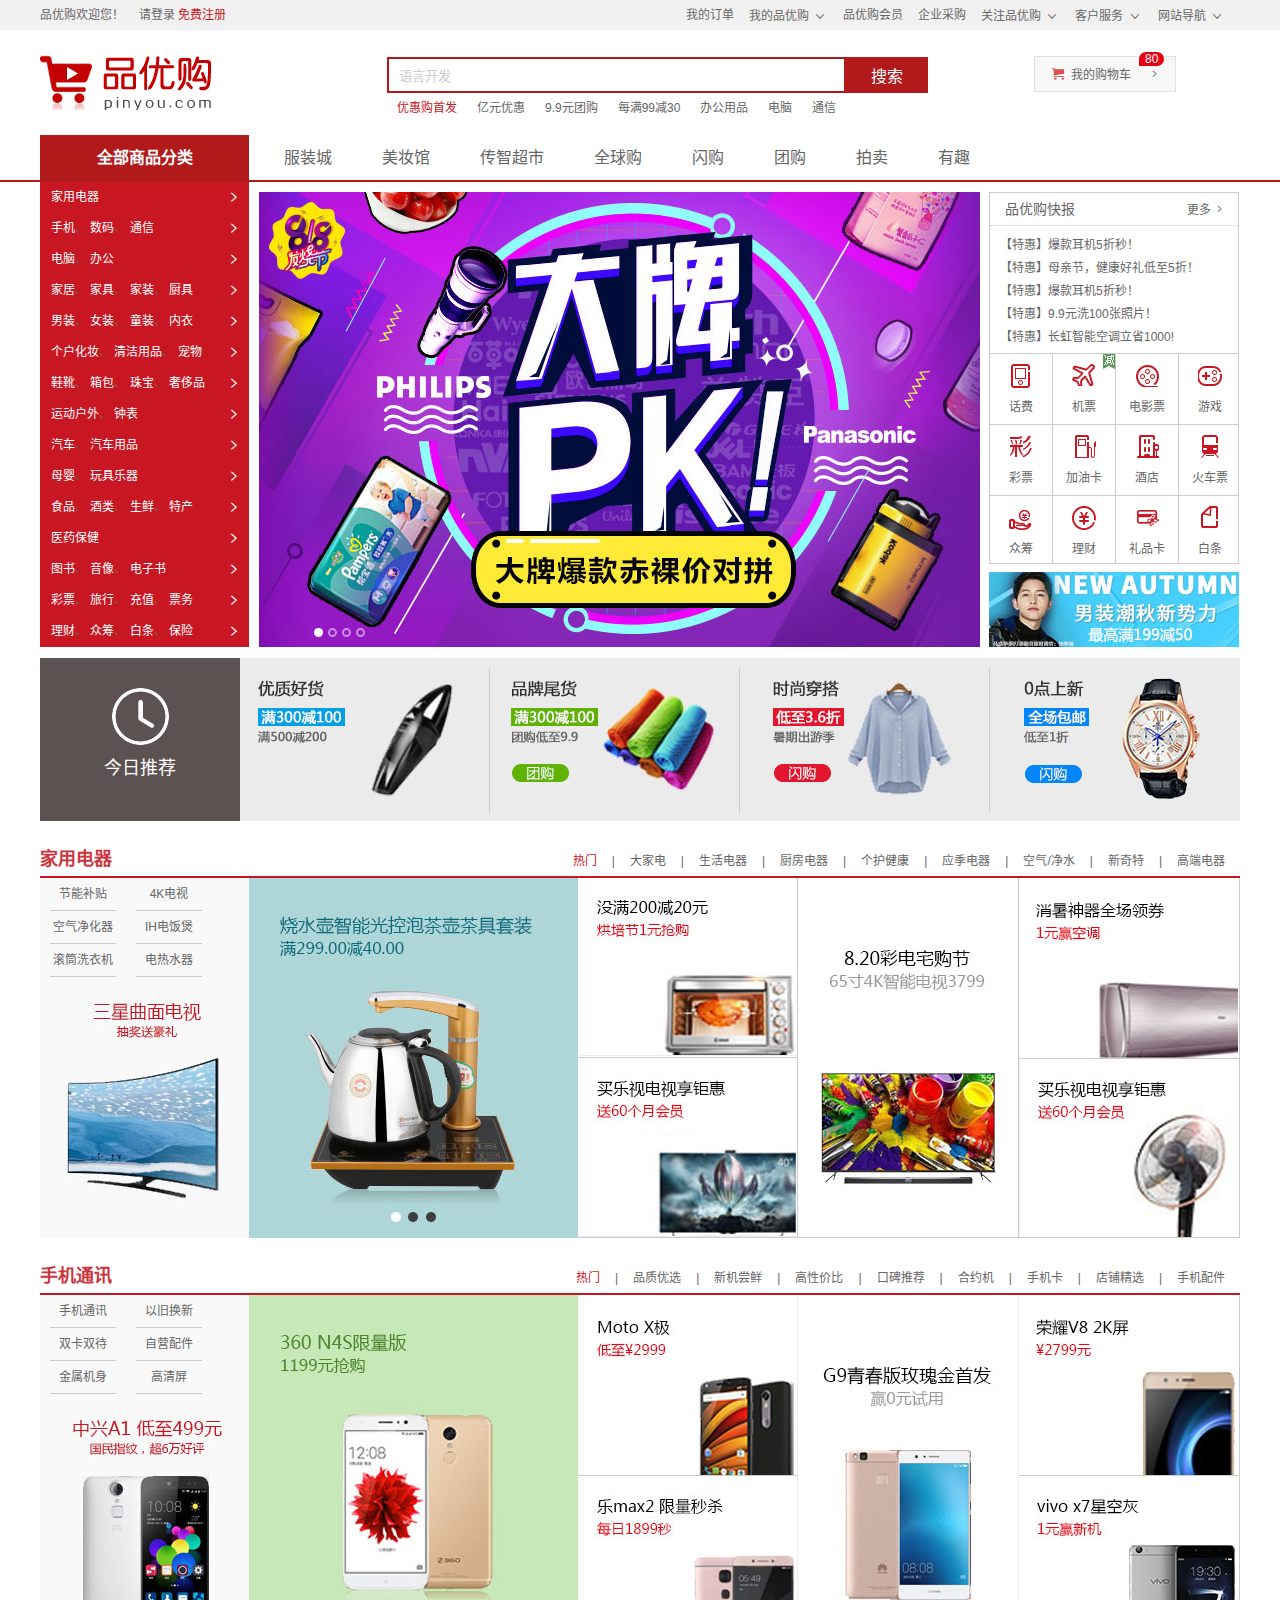
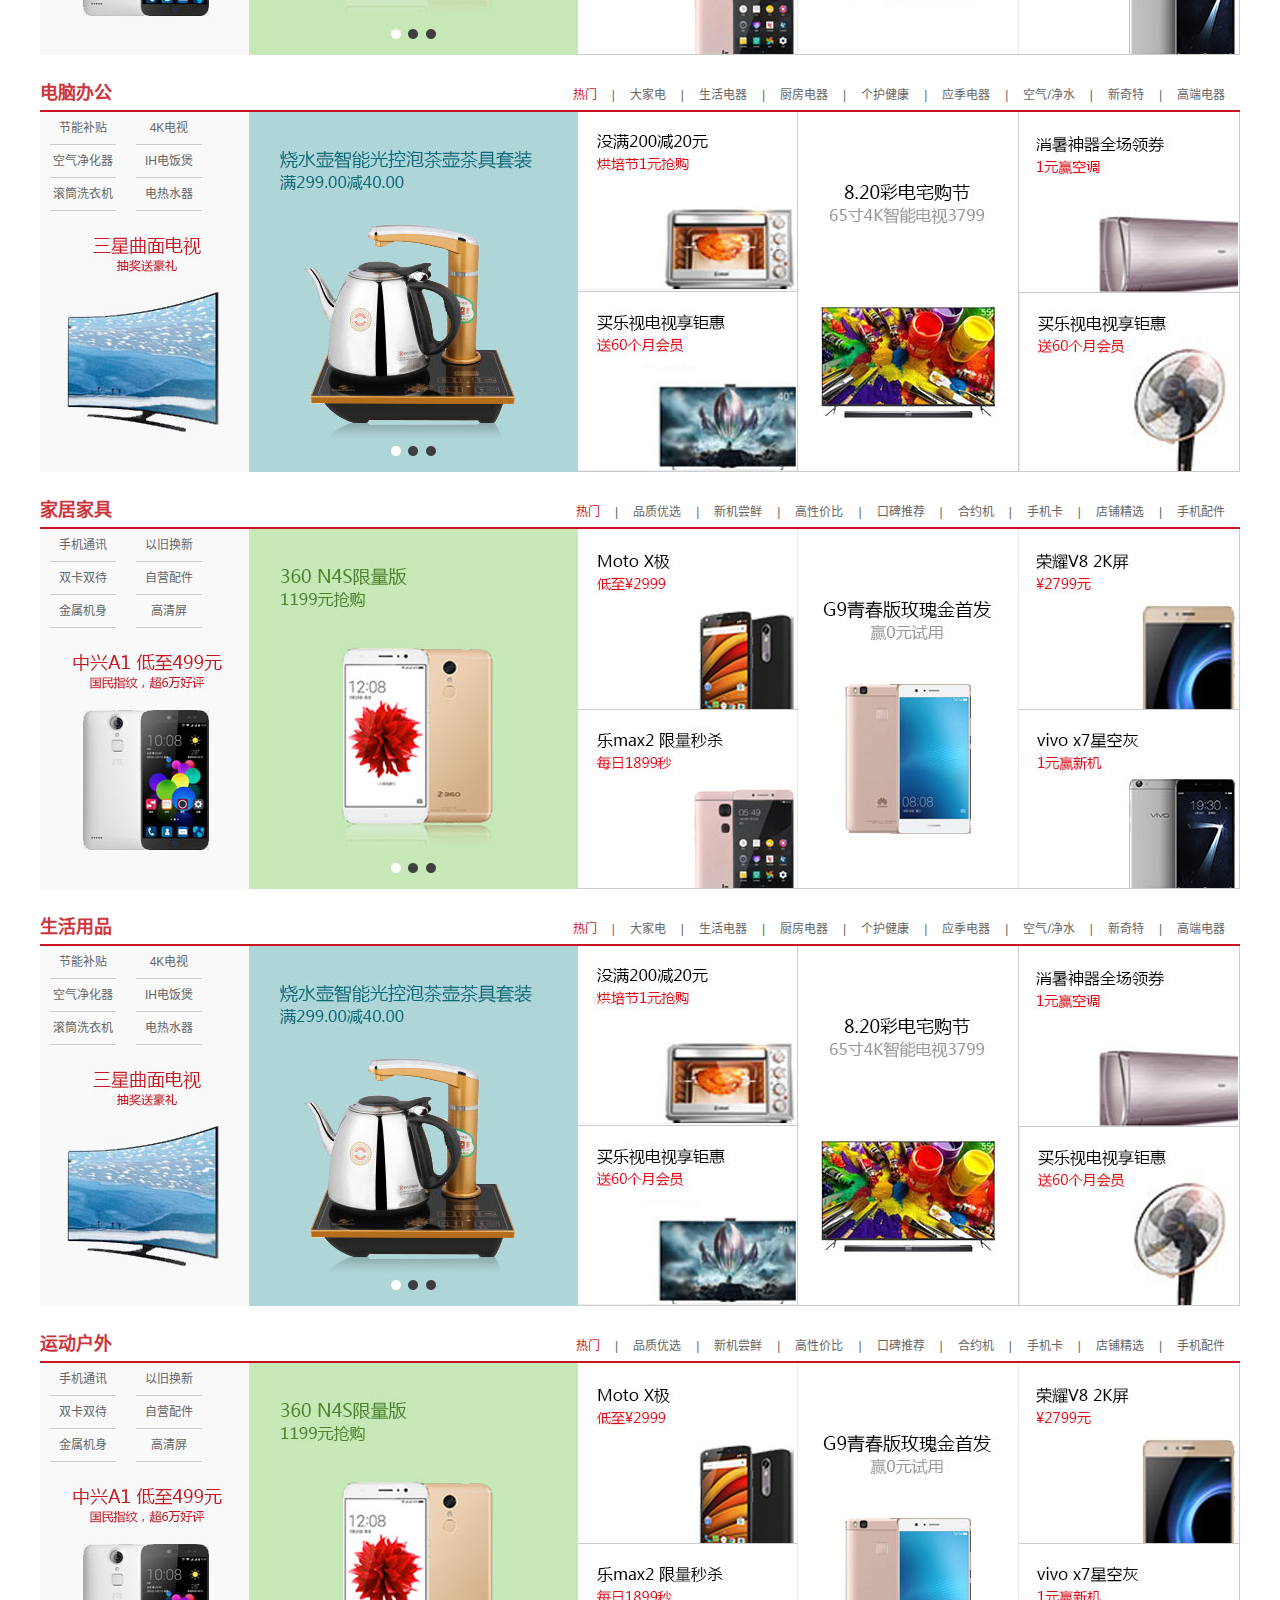
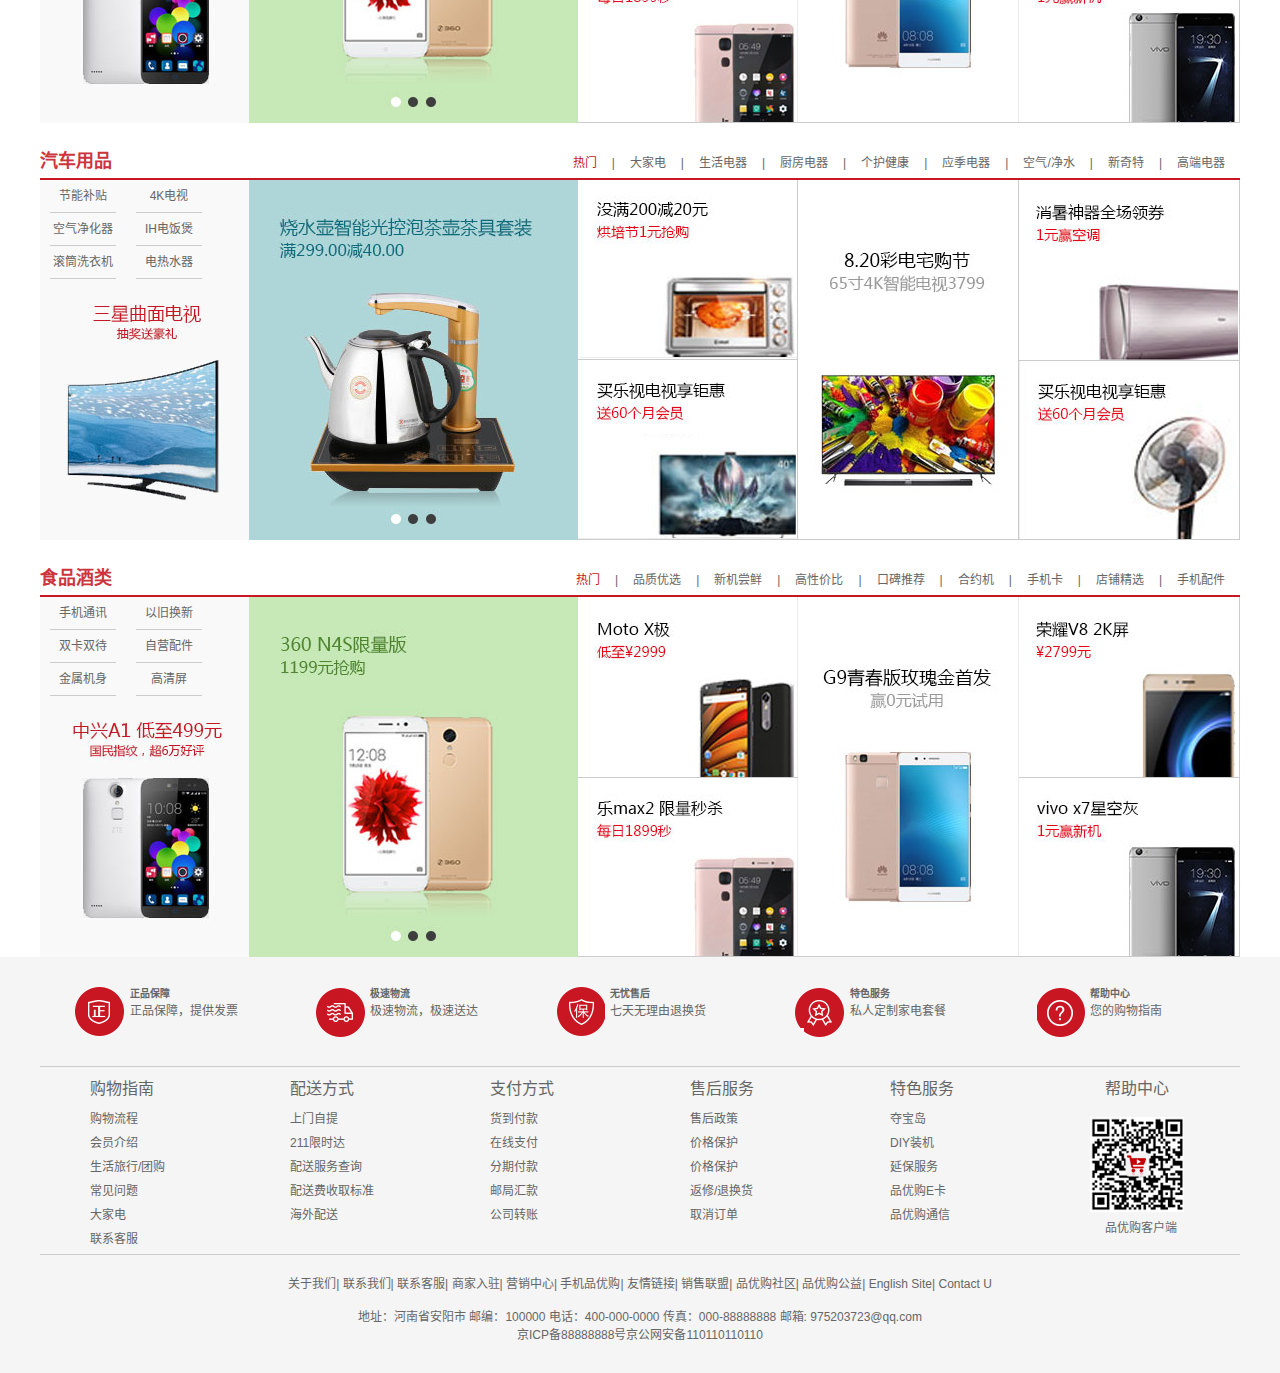
<file: index.html>
<!DOCTYPE html>
<html lang="zh-CN">

<head>
    <meta charset="UTF-8">
    <meta name="viewport" content="width=device-width, initial-scale=1.0">
    <title>品优购-综合网购首选-正品低价、品质保障、配送及时、轻松购物！</title>
    <meta name="description" content="品优购-专业的综合网上购物商城,销售家电、数码通讯、电脑、家居百货、服装服饰、母婴、图书、食品等数万个品牌优质商品.便捷、诚信的服务,为您提供愉悦的网上购物体验！">
    <meta name="keywords" content="网上购物,网上商城,手机,笔记本,电脑,MP3,CD,VCD,DV,相机,数码,配件,手表,存储卡,品优购">
    <link rel="shortcut icon" href="favicon.ico" type="image/x-icon">
    <link rel="stylesheet" href="css/base.css">
    <link rel="stylesheet" href="css/comment.css">
    <link rel="stylesheet" href="css/index.css">
    <!-- 动画文件 -->
    <script src="js/jquery-3.5.1.min.js"></script>
    <script src="js/animate.js"></script>
    <script src="js/index.js"></script>
</head>

<body>
    <!-- 顶部快速导航 start -->
    <div class="shortcut">
        <div class="w">
            <div class="fl">
                <ul>
                    <li>品优购欢迎您！</li>
                    <li>
                        <a href="javascript:;">请登录</a>
                        <a href="register.html" class="style-red">免费注册</a>
                    </li>
                </ul>
            </div>
            <div class="fr">
                <ul>
                    <li><a href="javascript:;">我的订单</a></li>

                    <li>
                        <a href="javascript:;">我的品优购</a>
                        <i class="icomoon"></i>
                    </li>

                    <li><a href="javascript:;">品优购会员</a></li>

                    <li><a href="javascript:;">企业采购</a></li>

                    <li>
                        <a href="javascript:;">关注品优购</a>
                        <i class="icomoon"></i>
                    </li>

                    <li><a href="javascript:;">客户服务</a>
                        <i class="icomoon"></i>
                    </li>

                    <li><a href="javascript:;">网站导航</a>
                        <i class="icomoon"></i>
                    </li>
                </ul>
            </div>
        </div>
    </div>

    <!-- header制作 start -->
    <div class="header w">
        <!-- logo -->
        <div class="logo">
            <h1>
                <a href="index.html" title="品优购">品优购</a>
            </h1>
        </div>
        <!-- 搜索框 -->
        <div class="search">
            <input type="text" class="searchtext" value="语言开发">
            <button class="btn">搜索</button>
        </div>
        <!-- 热词 -->
        <div class="hotwords">
            <a href="javascript:;" class="style-red">优惠购首发</a>
            <a href="javascript:;">亿元优惠</a>
            <a href="javascript:;">9.9元团购</a>
            <a href="javascript:;">每满99减30</a>
            <a href="javascript:;">办公用品</a>
            <a href="javascript:;">电脑</a>
            <a href="javascript:;">通信 </a>
        </div>
        <!-- 购物车 -->
        <div class="shopcar">
            <a href="car.html">
                <i class="car"></i><span>我的购物车</span><i class="arrow"></i>
                <i class="count">80</i>
            </a>
        </div>
    </div>

    <!-- nav导航栏 start -->
    <div class="nav">
        <div class="w">
            <!-- 左边框 -->
            <div class="dropdown fl">
                <div class="dt">全部商品分类</div>
                <div class="dd">
                    <ul>
                        <li class="menu_item"><a href="javascript:;">家用电器</a><i class="icomoon"></i></li>
                    </ul>
                    <ul>
                        <li class="menu_item"><a href="list.html">手机</a>、
                            <a href="javascript:;">数码</a>、
                            <a href="javascript:;">通信</a>
                            <i class="icomoon"></i></li>
                    </ul>
                    <ul>
                        <li class="menu_item"><a href="javascript:;">电脑</a>、
                            <a href="javascript:;">办公</a>
                            <i class="icomoon"></i></li>
                    </ul>
                    <ul>
                        <li class="menu_item"><a href="javascript:;">家居</a>、
                            <a href="javascript:;">家具</a>、
                            <a href="javascript:;">家装</a>、
                            <a href="javascript:;">厨具</a>
                            <i class="icomoon"></i></li>
                    </ul>
                    <ul>
                        <li class="menu_item"><a href="javascript:;">男装</a>、
                            <a href="javascript:;">女装</a>、
                            <a href="javascript:;">童装</a>、
                            <a href="javascript:;">内衣</a>
                            <i class="icomoon"></i></li>
                    </ul>
                    <ul>
                        <li class="menu_item"><a href="javascript:;">个户化妆</a>、
                            <a href="javascript:;">清洁用品</a>、
                            <a href="javascript:;">宠物</a>
                            <i class="icomoon"></i></li>
                    </ul>
                    <ul>
                        <li class="menu_item"><a href="javascript:;">鞋靴</a>、
                            <a href="javascript:;">箱包</a>、
                            <a href="javascript:;">珠宝</a>、
                            <a href="javascript:;">奢侈品</a>
                            <i class="icomoon"></i></li>
                    </ul>
                    <ul>
                        <li class="menu_item"><a href="javascript:;">运动户外</a>、
                            <a href="javascript:;">钟表</a>
                            <i class="icomoon"></i></li>
                    </ul>
                    <ul>
                        <li class="menu_item"><a href="javascript:;">汽车</a>、
                            <a href="javascript:;">汽车用品</a>
                            <i class="icomoon"></i></li>
                    </ul>
                    <ul>
                        <li class="menu_item"><a href="javascript:;">母婴</a>、
                            <a href="javascript:;">玩具乐器</a>
                            <i class="icomoon"></i></li>
                    </ul>
                    <ul>
                        <li class="menu_item"><a href="javascript:;">食品</a>、
                            <a href="javascript:;">酒类</a>、
                            <a href="javascript:;">生鲜</a>、
                            <a href="javascript:;">特产</a>
                            <i class="icomoon"></i></li>
                    </ul>
                    <ul>
                        <li class="menu_item"><a href="javascript:;">医药保健</a>
                            <i class="icomoon"></i></li>
                    </ul>
                    <ul>
                        <li class="menu_item"><a href="javascript:;">图书</a>、
                            <a href="javascript:;">音像</a>、
                            <a href="javascript:;">电子书</a>
                            <i class="icomoon"></i></li>
                    </ul>
                    <ul>
                        <li class="menu_item"><a href="javascript:;">彩票</a>、
                            <a href="javascript:;">旅行</a>、
                            <a href="javascript:;">充值</a>、
                            <a href="javascript:;">票务</a>
                            <i class="icomoon"></i></li>
                    </ul>
                    <ul>
                        <li class="menu_item"><a href="javascript:;">理财</a>、
                            <a href="javascript:;">众筹</a>、
                            <a href="javascript:;">白条</a>、
                            <a href="javascript:;">保险</a>
                            <i class="icomoon"></i></li>
                    </ul>
                </div>
            </div>
            <!-- 右边框 -->
            <div class="navitems fl">
                <ul>
                    <li><a href="javascript:;">服装城</a></li>
                    <li><a href="javascript:;">美妆馆</a></li>
                    <li><a href="javascript:;">传智超市</a></li>
                    <li><a href="javascript:;">全球购</a></li>
                    <li><a href="javascript:;">闪购</a></li>
                    <li><a href="javascript:;">团购</a></li>
                    <li><a href="javascript:;">拍卖</a></li>
                    <li><a href="javascript:;">有趣</a></li>
                </ul>
            </div>
        </div>
    </div>

    <!-- main主体模块 start -->
    <div class="w">
        <div class="main">
            <!-- 焦点图部分 -->
            <div class="focus fl">
                <!-- 左侧按钮 -->
                <a href="javascript:;" class="arrow-l">  </a>
                <!-- 右侧按钮 -->
                <a href="javascript:;" class="arrow-r">  </a>
                <!-- 核心滚动图区域 -->
                <ul>
                    <li>
                        <a href="javascript:;"><img src="upload/focus.jpg" alt=""></a>
                    </li>
                    <li>
                        <a href="javascript:;"><img src="upload/focus1.jpg" alt=""></a>
                    </li>
                    <li>
                        <a href="javascript:;"><img src="upload/focus2.jpg" alt=""></a>
                    </li>
                    <li>
                        <a href="javascript:;"><img src="upload/focus3.jpg" alt=""></a>
                    </li>
                    <!-- 实现无缝滚动 -->
                </ul>
                <!-- 小圆圈 -->
                <ol class="circle">
                </ol>
            </div>
            <!-- 新闻快报部分 -->
            <div class="newsflash fr">
                <div class="news">
                    <div class="news-hd">
                        品优购快报
                        <a href="javascript:;">更多</a>
                    </div>
                    <div class="news-bd">
                        <ul>
                            <li><a href="javascript:;">【特惠】爆款耳机5折秒！</a></li>
                            <li><a href="javascript:;">【特惠】母亲节，健康好礼低至5折！</a></li>
                            <li><a href="javascript:;">【特惠】爆款耳机5折秒！</a></li>
                            <li><a href="javascript:;">【特惠】9.9元洗100张照片！</a></li>
                            <li><a href="javascript:;">【特惠】长虹智能空调立省1000!</a></li>
                        </ul>
                    </div>
                </div>
                <div class="lifeservice">
                    <ul>
                        <li>
                            <a href="javascript:;">
                                <i class="service_ico_huafei service_ico"></i>
                                <p>话费</p>
                            </a>
                        </li>
                    </ul>
                    <ul>
                        <li>
                            <a href="javascript:;">
                                <span class="discount"></span>
                                <i class="service_ico_jipiao service_ico"></i>
                                <p>机票</p>
                            </a>
                        </li>
                    </ul>
                    <ul>
                        <li>
                            <a href="javascript:;">
                                <i class="service_ico_movie service_ico"></i>
                                <p>电影票</p>
                            </a>
                        </li>
                    </ul>
                    <ul>
                        <li>
                            <a href="javascript:;">
                                <i class="service_ico_game service_ico"></i>
                                <p>游戏</p>
                            </a>
                        </li>
                    </ul>
                    <ul>
                        <li>
                            <a href="javascript:;">
                                <i class="service_ico_caipiao service_ico"></i>
                                <p>彩票</p>
                            </a>
                        </li>
                    </ul>
                    <ul>
                        <li>
                            <a href="javascript:;">
                                <i class="service_ico_jiayouka service_ico"></i>
                                <p>加油卡</p>
                            </a>
                        </li>
                    </ul>
                    <ul>
                        <li>
                            <a href="javascript:;">
                                <i class="service_ico_hotal service_ico"></i>
                                <p>酒店</p>
                            </a>
                        </li>
                    </ul>
                    <ul>
                        <li>
                            <a href="javascript:;">
                                <i class="service_ico_train service_ico"></i>
                                <p>火车票</p>
                            </a>
                        </li>
                    </ul>
                    <ul>
                        <li>
                            <a href="javascript:;">
                                <i class="service_ico_zhongchou service_ico"></i>
                                <p>众筹</p>
                            </a>
                        </li>
                    </ul>
                    <ul>
                        <li>
                            <a href="javascript:;">
                                <i class="service_ico_licai service_ico"></i>
                                <p>理财</p>
                            </a>
                        </li>
                    </ul>
                    <ul>
                        <li>
                            <a href="javascript:;">
                                <i class="service_ico_lipinka service_ico"></i>
                                <p>礼品卡</p>
                            </a>
                        </li>
                    </ul>
                    <ul>
                        <li>
                            <a href="javascript:;">
                                <i class="service_ico_baitiao service_ico"></i>
                                <p>白条</p>
                            </a>
                        </li>
                    </ul>
                </div>
                <div class="bargain">
                    <img src="upload/bargain.jpg" alt="">
                </div>
            </div>
        </div>
    </div>

    <!-- recommend 推荐服务模块  start -->
    <div class="w">
        <div class="recommend">
            <div class="recom-hd fl">
                <img src="img/clock.png">
                <p>今日推荐</p>
            </div>
            <div class="recom-bd fl">
                <ul>
                    <li>
                        <a href="javascript:;">
                            <img src="upload/recom_1.jpg">
                        </a>
                    </li>
                    <li>
                        <a href="javascript:;">
                            <img src="upload/recom_2.jpg">
                        </a>
                    </li>
                    <li>
                        <a href="javascript:;">
                            <img src="upload/recom_3.jpg">
                        </a>
                    </li>
                    <li class="last_recom">
                        <a href="javascript:;">
                            <img src="upload/recom_4.jpg">
                        </a>
                    </li>
                </ul>
            </div>
        </div>
    </div>

    <!-- floor  电梯导航模块 start -->
    <div class="floor">

        <!-- 家用电器 -->
        <div class="jiadian w">
            <!-- 家电部分-头部 -->
            <div class="box-hd">
                <h3 class="fl">家用电器</h3>
                <div class="tab-list fr">
                    <ul>
                        <li><a href="javascript:;" class="style-red">热门</a>|</li>
                        <li><a href="javascript:;">大家电</a>|</li>
                        <li><a href="javascript:;">生活电器</a>|</li>
                        <li><a href="javascript:;">厨房电器</a>|</li>
                        <li><a href="javascript:;">个护健康</a>|</li>
                        <li><a href="javascript:;">应季电器</a>|</li>
                        <li><a href="javascript:;">空气/净水</a>|</li>
                        <li><a href="javascript:;">新奇特</a>|</li>
                        <li><a href="javascript:;">高端电器</a></li>
                    </ul>
                </div>
            </div>
            <!-- 家电部分-身体 -->
            <div class="box-bd">
                <ul class="tab_con">
                    <li class="w209">
                        <!-- 文字部分 -->
                        <ul class="tab_con_list">
                            <li><a href="javascript:;">节能补贴</a></li>
                            <li><a href="javascript:;">4K电视</a></li>
                            <li><a href="javascript:;">空气净化器</a></li>
                            <li><a href="javascript:;">IH电饭煲</a></li>
                            <li><a href="javascript:;">滚筒洗衣机</a></li>
                            <li><a href="javascript:;">电热水器</a></li>
                        </ul>
                        <!-- 图片部分 -->
                        <img src="upload/jiadian_pic0.jpg">
                    </li>
                    <li class="w329">
                        <a href="javascript:;"><img src="upload/jiadian_pic1.jpg"></a>
                    </li>
                    <li class="w219">
                        <div class="tab_con_item">
                            <a href="javascript:;"><img src="upload/jiadian_pic2.jpg"></a>
                        </div>
                        <div class="tab_con_item">
                            <a href="javascript:;"><img src="upload/jiadian_pic3.jpg"></a>
                        </div>
                    </li>
                    <li class="w220">
                        <div class="tab_con_item">
                            <a href="javascript:;"><img src="upload/jiadian_pic4.jpg"></a>
                        </div>
                    </li>
                    <li class="w220">
                        <div class="tab_con_item">
                            <a href="javascript:;"><img src="upload/jiadian_pic5.jpg"></a>
                        </div>
                        <div class="tab_con_item">
                            <a href="javascript:;"><img src="upload/jiadian_pic6.jpg"></a>
                        </div>
                    </li>
                </ul>
            </div>
        </div>

        <!-- 手机通讯 -->
        <div class="shouji w">
            <!-- 手机通讯-头部 -->
            <div class="box-hd">
                <h3 class="fl">手机通讯</h3>
                <div class="tab-list fr">
                    <ul>
                        <li><a href="javascript:;" class="style-red">热门</a>|</li>
                        <li><a href="javascript:;">品质优选</a>|</li>
                        <li><a href="javascript:;">新机尝鲜</a>|</li>
                        <li><a href="javascript:;">高性价比</a>|</li>
                        <li><a href="javascript:;">口碑推荐</a>|</li>
                        <li><a href="javascript:;">合约机</a>|</li>
                        <li><a href="javascript:;">手机卡</a>|</li>
                        <li><a href="javascript:;">店铺精选</a>|</li>
                        <li><a href="javascript:;">手机配件</a></li>
                    </ul>
                </div>
            </div>
            <!-- 手机通讯-身体 -->
            <div class="box-bd">
                <ul class="tab_con">
                    <li class="w209">
                        <!-- 文字部分 -->
                        <ul class="tab_con_list">
                            <li><a href="javascript:;">手机通讯</a></li>
                            <li><a href="javascript:;">以旧换新</a></li>
                            <li><a href="javascript:;">双卡双待</a></li>
                            <li><a href="javascript:;">自营配件</a></li>
                            <li><a href="javascript:;">金属机身</a></li>
                            <li><a href="javascript:;">高清屏</a></li>
                        </ul>
                        <!-- 图片部分 -->
                        <img src="upload/shouji_pic0.jpg">
                    </li>
                    <li class="w329">
                        <a href="javascript:;"><img src="upload/shouji_pic1.jpg"></a>
                    </li>
                    <li class="w219">
                        <div class="tab_con_item">
                            <a href="javascript:;"><img src="upload/shouji_pic2.jpg"></a>
                        </div>
                        <div class="tab_con_item">
                            <a href="javascript:;"><img src="upload/shouji_pic3.jpg"></a>
                        </div>
                    </li>
                    <li class="w220">
                        <div class="tab_con_item">
                            <a href="javascript:;"><img src="upload/shouji_pic4.jpg"></a>
                        </div>
                    </li>
                    <li class="w220">
                        <div class="tab_con_item">
                            <a href="javascript:;"><img src="upload/shouji_pic5.jpg"></a>
                        </div>
                        <div class="tab_con_item">
                            <a href="javascript:;"><img src="upload/shouji_pic6.jpg"></a>
                        </div>
                    </li>
                </ul>
            </div>
        </div>

        <!-- 电脑办公 -->
        <div class="computer w">
            <!-- 电脑办公-头部 -->
            <div class="box-hd">
                <h3 class="fl">电脑办公</h3>
                <div class="tab-list fr">
                    <ul>
                        <li><a href="javascript:;" class="style-red">热门</a>|</li>
                        <li><a href="javascript:;">大家电</a>|</li>
                        <li><a href="javascript:;">生活电器</a>|</li>
                        <li><a href="javascript:;">厨房电器</a>|</li>
                        <li><a href="javascript:;">个护健康</a>|</li>
                        <li><a href="javascript:;">应季电器</a>|</li>
                        <li><a href="javascript:;">空气/净水</a>|</li>
                        <li><a href="javascript:;">新奇特</a>|</li>
                        <li><a href="javascript:;">高端电器</a></li>
                    </ul>
                </div>
            </div>
            <!-- 家电部分-身体 -->
            <div class="box-bd">
                <ul class="tab_con">
                    <li class="w209">
                        <!-- 文字部分 -->
                        <ul class="tab_con_list">
                            <li><a href="javascript:;">节能补贴</a></li>
                            <li><a href="javascript:;">4K电视</a></li>
                            <li><a href="javascript:;">空气净化器</a></li>
                            <li><a href="javascript:;">IH电饭煲</a></li>
                            <li><a href="javascript:;">滚筒洗衣机</a></li>
                            <li><a href="javascript:;">电热水器</a></li>
                        </ul>
                        <!-- 图片部分 -->
                        <img src="upload/jiadian_pic0.jpg">
                    </li>
                    <li class="w329">
                        <a href="javascript:;"><img src="upload/jiadian_pic1.jpg"></a>
                    </li>
                    <li class="w219">
                        <div class="tab_con_item">
                            <a href="javascript:;"><img src="upload/jiadian_pic2.jpg"></a>
                        </div>
                        <div class="tab_con_item">
                            <a href="javascript:;"><img src="upload/jiadian_pic3.jpg"></a>
                        </div>
                    </li>
                    <li class="w220">
                        <div class="tab_con_item">
                            <a href="javascript:;"><img src="upload/jiadian_pic4.jpg"></a>
                        </div>
                    </li>
                    <li class="w220">
                        <div class="tab_con_item">
                            <a href="javascript:;"><img src="upload/jiadian_pic5.jpg"></a>
                        </div>
                        <div class="tab_con_item">
                            <a href="javascript:;"><img src="upload/jiadian_pic6.jpg"></a>
                        </div>
                    </li>
                </ul>
            </div>
        </div>

        <!-- 家居家具 -->
        <div class="house w">
            <!-- 手机通讯-头部 -->
            <div class="box-hd">
                <h3 class="fl">家居家具</h3>
                <div class="tab-list fr">
                    <ul>
                        <li><a href="javascript:;" class="style-red">热门</a>|</li>
                        <li><a href="javascript:;">品质优选</a>|</li>
                        <li><a href="javascript:;">新机尝鲜</a>|</li>
                        <li><a href="javascript:;">高性价比</a>|</li>
                        <li><a href="javascript:;">口碑推荐</a>|</li>
                        <li><a href="javascript:;">合约机</a>|</li>
                        <li><a href="javascript:;">手机卡</a>|</li>
                        <li><a href="javascript:;">店铺精选</a>|</li>
                        <li><a href="javascript:;">手机配件</a></li>
                    </ul>
                </div>
            </div>
            <!-- 手机通讯-身体 -->
            <div class="box-bd">
                <ul class="tab_con">
                    <li class="w209">
                        <!-- 文字部分 -->
                        <ul class="tab_con_list">
                            <li><a href="javascript:;">手机通讯</a></li>
                            <li><a href="javascript:;">以旧换新</a></li>
                            <li><a href="javascript:;">双卡双待</a></li>
                            <li><a href="javascript:;">自营配件</a></li>
                            <li><a href="javascript:;">金属机身</a></li>
                            <li><a href="javascript:;">高清屏</a></li>
                        </ul>
                        <!-- 图片部分 -->
                        <img src="upload/shouji_pic0.jpg">
                    </li>
                    <li class="w329">
                        <a href="javascript:;"><img src="upload/shouji_pic1.jpg"></a>
                    </li>
                    <li class="w219">
                        <div class="tab_con_item">
                            <a href="javascript:;"><img src="upload/shouji_pic2.jpg"></a>
                        </div>
                        <div class="tab_con_item">
                            <a href="javascript:;"><img src="upload/shouji_pic3.jpg"></a>
                        </div>
                    </li>
                    <li class="w220">
                        <div class="tab_con_item">
                            <a href="javascript:;"><img src="upload/shouji_pic4.jpg"></a>
                        </div>
                    </li>
                    <li class="w220">
                        <div class="tab_con_item">
                            <a href="javascript:;"><img src="upload/shouji_pic5.jpg"></a>
                        </div>
                        <div class="tab_con_item">
                            <a href="javascript:;"><img src="upload/shouji_pic6.jpg"></a>
                        </div>
                    </li>
                </ul>
            </div>
        </div>

        <!-- 生活用品 -->
        <div class="life w">
            <!-- 家电部分-头部 -->
            <div class="box-hd">
                <h3 class="fl">生活用品</h3>
                <div class="tab-list fr">
                    <ul>
                        <li><a href="javascript:;" class="style-red">热门</a>|</li>
                        <li><a href="javascript:;">大家电</a>|</li>
                        <li><a href="javascript:;">生活电器</a>|</li>
                        <li><a href="javascript:;">厨房电器</a>|</li>
                        <li><a href="javascript:;">个护健康</a>|</li>
                        <li><a href="javascript:;">应季电器</a>|</li>
                        <li><a href="javascript:;">空气/净水</a>|</li>
                        <li><a href="javascript:;">新奇特</a>|</li>
                        <li><a href="javascript:;">高端电器</a></li>
                    </ul>
                </div>
            </div>
            <!-- 家电部分-身体 -->
            <div class="box-bd">
                <ul class="tab_con">
                    <li class="w209">
                        <!-- 文字部分 -->
                        <ul class="tab_con_list">
                            <li><a href="javascript:;">节能补贴</a></li>
                            <li><a href="javascript:;">4K电视</a></li>
                            <li><a href="javascript:;">空气净化器</a></li>
                            <li><a href="javascript:;">IH电饭煲</a></li>
                            <li><a href="javascript:;">滚筒洗衣机</a></li>
                            <li><a href="javascript:;">电热水器</a></li>
                        </ul>
                        <!-- 图片部分 -->
                        <img src="upload/jiadian_pic0.jpg">
                    </li>
                    <li class="w329">
                        <a href="javascript:;"><img src="upload/jiadian_pic1.jpg"></a>
                    </li>
                    <li class="w219">
                        <div class="tab_con_item">
                            <a href="javascript:;"><img src="upload/jiadian_pic2.jpg"></a>
                        </div>
                        <div class="tab_con_item">
                            <a href="javascript:;"><img src="upload/jiadian_pic3.jpg"></a>
                        </div>
                    </li>
                    <li class="w220">
                        <div class="tab_con_item">
                            <a href="javascript:;"><img src="upload/jiadian_pic4.jpg"></a>
                        </div>
                    </li>
                    <li class="w220">
                        <div class="tab_con_item">
                            <a href="javascript:;"><img src="upload/jiadian_pic5.jpg"></a>
                        </div>
                        <div class="tab_con_item">
                            <a href="javascript:;"><img src="upload/jiadian_pic6.jpg"></a>
                        </div>
                    </li>
                </ul>
            </div>
        </div>

        <!-- 运动户外 -->
        <div class="outdoor w">
            <!-- 手机通讯-头部 -->
            <div class="box-hd">
                <h3 class="fl">运动户外</h3>
                <div class="tab-list fr">
                    <ul>
                        <li><a href="javascript:;" class="style-red">热门</a>|</li>
                        <li><a href="javascript:;">品质优选</a>|</li>
                        <li><a href="javascript:;">新机尝鲜</a>|</li>
                        <li><a href="javascript:;">高性价比</a>|</li>
                        <li><a href="javascript:;">口碑推荐</a>|</li>
                        <li><a href="javascript:;">合约机</a>|</li>
                        <li><a href="javascript:;">手机卡</a>|</li>
                        <li><a href="javascript:;">店铺精选</a>|</li>
                        <li><a href="javascript:;">手机配件</a></li>
                    </ul>
                </div>
            </div>
            <!-- 手机通讯-身体 -->
            <div class="box-bd">
                <ul class="tab_con">
                    <li class="w209">
                        <!-- 文字部分 -->
                        <ul class="tab_con_list">
                            <li><a href="javascript:;">手机通讯</a></li>
                            <li><a href="javascript:;">以旧换新</a></li>
                            <li><a href="javascript:;">双卡双待</a></li>
                            <li><a href="javascript:;">自营配件</a></li>
                            <li><a href="javascript:;">金属机身</a></li>
                            <li><a href="javascript:;">高清屏</a></li>
                        </ul>
                        <!-- 图片部分 -->
                        <img src="upload/shouji_pic0.jpg">
                    </li>
                    <li class="w329">
                        <a href="javascript:;"><img src="upload/shouji_pic1.jpg"></a>
                    </li>
                    <li class="w219">
                        <div class="tab_con_item">
                            <a href="javascript:;"><img src="upload/shouji_pic2.jpg"></a>
                        </div>
                        <div class="tab_con_item">
                            <a href="javascript:;"><img src="upload/shouji_pic3.jpg"></a>
                        </div>
                    </li>
                    <li class="w220">
                        <div class="tab_con_item">
                            <a href="javascript:;"><img src="upload/shouji_pic4.jpg"></a>
                        </div>
                    </li>
                    <li class="w220">
                        <div class="tab_con_item">
                            <a href="javascript:;"><img src="upload/shouji_pic5.jpg"></a>
                        </div>
                        <div class="tab_con_item">
                            <a href="javascript:;"><img src="upload/shouji_pic6.jpg"></a>
                        </div>
                    </li>
                </ul>
            </div>
        </div>

        <!-- 汽车用品 -->
        <div class="car w">
            <!-- 家电部分-头部 -->
            <div class="box-hd">
                <h3 class="fl">汽车用品</h3>
                <div class="tab-list fr">
                    <ul>
                        <li><a href="javascript:;" class="style-red">热门</a>|</li>
                        <li><a href="javascript:;">大家电</a>|</li>
                        <li><a href="javascript:;">生活电器</a>|</li>
                        <li><a href="javascript:;">厨房电器</a>|</li>
                        <li><a href="javascript:;">个护健康</a>|</li>
                        <li><a href="javascript:;">应季电器</a>|</li>
                        <li><a href="javascript:;">空气/净水</a>|</li>
                        <li><a href="javascript:;">新奇特</a>|</li>
                        <li><a href="javascript:;">高端电器</a></li>
                    </ul>
                </div>
            </div>
            <!-- 家电部分-身体 -->
            <div class="box-bd">
                <ul class="tab_con">
                    <li class="w209">
                        <!-- 文字部分 -->
                        <ul class="tab_con_list">
                            <li><a href="javascript:;">节能补贴</a></li>
                            <li><a href="javascript:;">4K电视</a></li>
                            <li><a href="javascript:;">空气净化器</a></li>
                            <li><a href="javascript:;">IH电饭煲</a></li>
                            <li><a href="javascript:;">滚筒洗衣机</a></li>
                            <li><a href="javascript:;">电热水器</a></li>
                        </ul>
                        <!-- 图片部分 -->
                        <img src="upload/jiadian_pic0.jpg">
                    </li>
                    <li class="w329">
                        <a href="javascript:;"><img src="upload/jiadian_pic1.jpg"></a>
                    </li>
                    <li class="w219">
                        <div class="tab_con_item">
                            <a href="javascript:;"><img src="upload/jiadian_pic2.jpg"></a>
                        </div>
                        <div class="tab_con_item">
                            <a href="javascript:;"><img src="upload/jiadian_pic3.jpg"></a>
                        </div>
                    </li>
                    <li class="w220">
                        <div class="tab_con_item">
                            <a href="javascript:;"><img src="upload/jiadian_pic4.jpg"></a>
                        </div>
                    </li>
                    <li class="w220">
                        <div class="tab_con_item">
                            <a href="javascript:;"><img src="upload/jiadian_pic5.jpg"></a>
                        </div>
                        <div class="tab_con_item">
                            <a href="javascript:;"><img src="upload/jiadian_pic6.jpg"></a>
                        </div>
                    </li>
                </ul>
            </div>
        </div>

        <!-- 食品酒类 -->
        <div class="food w">
            <!-- 手机通讯-头部 -->
            <div class="box-hd">
                <h3 class="fl">食品酒类</h3>
                <div class="tab-list fr">
                    <ul>
                        <li><a href="javascript:;" class="style-red">热门</a>|</li>
                        <li><a href="javascript:;">品质优选</a>|</li>
                        <li><a href="javascript:;">新机尝鲜</a>|</li>
                        <li><a href="javascript:;">高性价比</a>|</li>
                        <li><a href="javascript:;">口碑推荐</a>|</li>
                        <li><a href="javascript:;">合约机</a>|</li>
                        <li><a href="javascript:;">手机卡</a>|</li>
                        <li><a href="javascript:;">店铺精选</a>|</li>
                        <li><a href="javascript:;">手机配件</a></li>
                    </ul>
                </div>
            </div>
            <!-- 手机通讯-身体 -->
            <div class="box-bd">
                <ul class="tab_con">
                    <li class="w209">
                        <!-- 文字部分 -->
                        <ul class="tab_con_list">
                            <li><a href="javascript:;">手机通讯</a></li>
                            <li><a href="javascript:;">以旧换新</a></li>
                            <li><a href="javascript:;">双卡双待</a></li>
                            <li><a href="javascript:;">自营配件</a></li>
                            <li><a href="javascript:;">金属机身</a></li>
                            <li><a href="javascript:;">高清屏</a></li>
                        </ul>
                        <!-- 图片部分 -->
                        <img src="upload/shouji_pic0.jpg">
                    </li>
                    <li class="w329">
                        <a href="javascript:;"><img src="upload/shouji_pic1.jpg"></a>
                    </li>
                    <li class="w219">
                        <div class="tab_con_item">
                            <a href="javascript:;"><img src="upload/shouji_pic2.jpg"></a>
                        </div>
                        <div class="tab_con_item">
                            <a href="javascript:;"><img src="upload/shouji_pic3.jpg"></a>
                        </div>
                    </li>
                    <li class="w220">
                        <div class="tab_con_item">
                            <a href="javascript:;"><img src="upload/shouji_pic4.jpg"></a>
                        </div>
                    </li>
                    <li class="w220">
                        <div class="tab_con_item">
                            <a href="javascript:;"><img src="upload/shouji_pic5.jpg"></a>
                        </div>
                        <div class="tab_con_item">
                            <a href="javascript:;"><img src="upload/shouji_pic6.jpg"></a>
                        </div>
                    </li>
                </ul>
            </div>
        </div>

    </div>

    <!-- fixedtool 固定电梯导航 start -->
    <div class="fixedtool">
        <ul>
            <li class="fixedtool_cur"><a href="javascript:;">家用电器</a></li>
            <li><a href="javascript:;">手机通讯</a></li>
            <li><a href="javascript:;">电脑办公</a></li>
            <li><a href="javascript:;">家居家具</a></li>
            <li><a href="javascript:;">生活用品</a></li>
            <li><a href="javascript:;">运动户外</a></li>
            <li><a href="javascript:;">汽车用品</a></li>
            <li><a href="javascript:;">食品酒类</a></li>
        </ul>
    </div>

    <!-- footer start -->
    <div class="footer">
        <div class="w">
            <!-- mod_service -->
            <div class="mod_service">
                <ul>
                    <li>
                        <i class="mod_service_icon mod_service_zheng"></i>
                        <div class="mod_service_tit">
                            <h5>正品保障</h5>
                            <p>正品保障，提供发票</p>
                        </div>
                    </li>
                    <li>
                        <i class="mod_service_icon mod_service_kuai"></i>
                        <div class="mod_service_tit">
                            <h5>极速物流</h5>
                            <p>极速物流，极速送达</p>
                        </div>
                    </li>
                    <li>
                        <i class="mod_service_icon mod_service_bao"></i>
                        <div class="mod_service_tit">
                            <h5>无忧售后</h5>
                            <p>七天无理由退换货</p>
                        </div>
                    </li>
                    <li>
                        <i class="mod_service_icon mod_service_xun"></i>
                        <div class="mod_service_tit">
                            <h5>特色服务</h5>
                            <p>私人定制家电套餐</p>
                        </div>
                    </li>
                    <li>
                        <i class="mod_service_icon mod_service_wen"></i>
                        <div class="mod_service_tit">
                            <h5>帮助中心</h5>
                            <p>您的购物指南</p>
                        </div>
                    </li>
                </ul>
            </div>
            <!-- mod_help -->
            <div class="mod_help">
                <dl class="mod_help_item">
                    <dt>购物指南</dt>
                    <dd><a href="javascript:;">购物流程</a></dd>
                    <dd><a href="javascript:;">会员介绍</a></dd>
                    <dd><a href="javascript:;">生活旅行/团购</a></dd>
                    <dd><a href="javascript:;">常见问题</a></dd>
                    <dd><a href="javascript:;">大家电</a></dd>
                    <dd><a href="javascript:;">联系客服</a></dd>
                </dl>
                <dl class="mod_help_item">
                    <dt>配送方式</dt>
                    <dd><a href="javascript:;">上门自提</a></dd>
                    <dd><a href="javascript:;">211限时达</a></dd>
                    <dd><a href="javascript:;">配送服务查询</a></dd>
                    <dd><a href="javascript:;">配送费收取标准</a></dd>
                    <dd><a href="javascript:;">海外配送</a></dd>
                </dl>
                <dl class="mod_help_item">
                    <dt>支付方式</dt>
                    <dd><a href="javascript:;">货到付款</a></dd>
                    <dd><a href="javascript:;">在线支付</a></dd>
                    <dd><a href="javascript:;">分期付款</a></dd>
                    <dd><a href="javascript:;">邮局汇款</a></dd>
                    <dd><a href="javascript:;">公司转账</a></dd>
                </dl>
                <dl class="mod_help_item">
                    <dt>售后服务</dt>
                    <dd><a href="javascript:;">售后政策</a></dd>
                    <dd><a href="javascript:;">价格保护</a></dd>
                    <dd><a href="javascript:;">价格保护</a></dd>
                    <dd><a href="javascript:;">返修/退换货</a></dd>
                    <dd><a href="javascript:;">取消订单</a></dd>
                </dl>
                <dl class="mod_help_item">
                    <dt>特色服务</dt>
                    <dd><a href="javascript:;">夺宝岛</a></dd>
                    <dd><a href="javascript:;">DIY装机</a></dd>
                    <dd><a href="javascript:;">延保服务</a></dd>
                    <dd><a href="javascript:;">品优购E卡</a></dd>
                    <dd><a href="javascript:;">品优购通信</a></dd>
                </dl>
                <dl class="mod_help_item mod_help_app">
                    <dt>帮助中心</dt>
                    <dd><img src="upload/erweima.png" alt="">
                        <p>品优购客户端</p>
                    </dd>

                </dl>
            </div>
            <!-- mod_copyright -->
            <div class="mod_copyright">
                <p class="mod_copyright_item">
                    <a href="javascript:;">关于我们</a>|
                    <a href="javascript:;">联系我们</a>|
                    <a href="javascript:;">联系客服</a>|
                    <a href="javascript:;">商家入驻</a>|
                    <a href="javascript:;">营销中心</a>|
                    <a href="javascript:;">手机品优购</a>|
                    <a href="javascript:;">友情链接</a>|
                    <a href="javascript:;">销售联盟</a>|
                    <a href="javascript:;">品优购社区</a>|
                    <a href="javascript:;">品优购公益</a>|
                    <a href="javascript:;">English Site</a>|
                    <a href="javascript:;">Contact U</a>
                </p>
                <p class="mod_copyright_info">地址：河南省安阳市 邮编：100000 电话：400-000-0000 传真：000-88888888 邮箱: 975203723@qq.com<br>京ICP备88888888号京公网安备110110110110</p>
            </div>
        </div>
    </div>
</body>

</html>
</file>
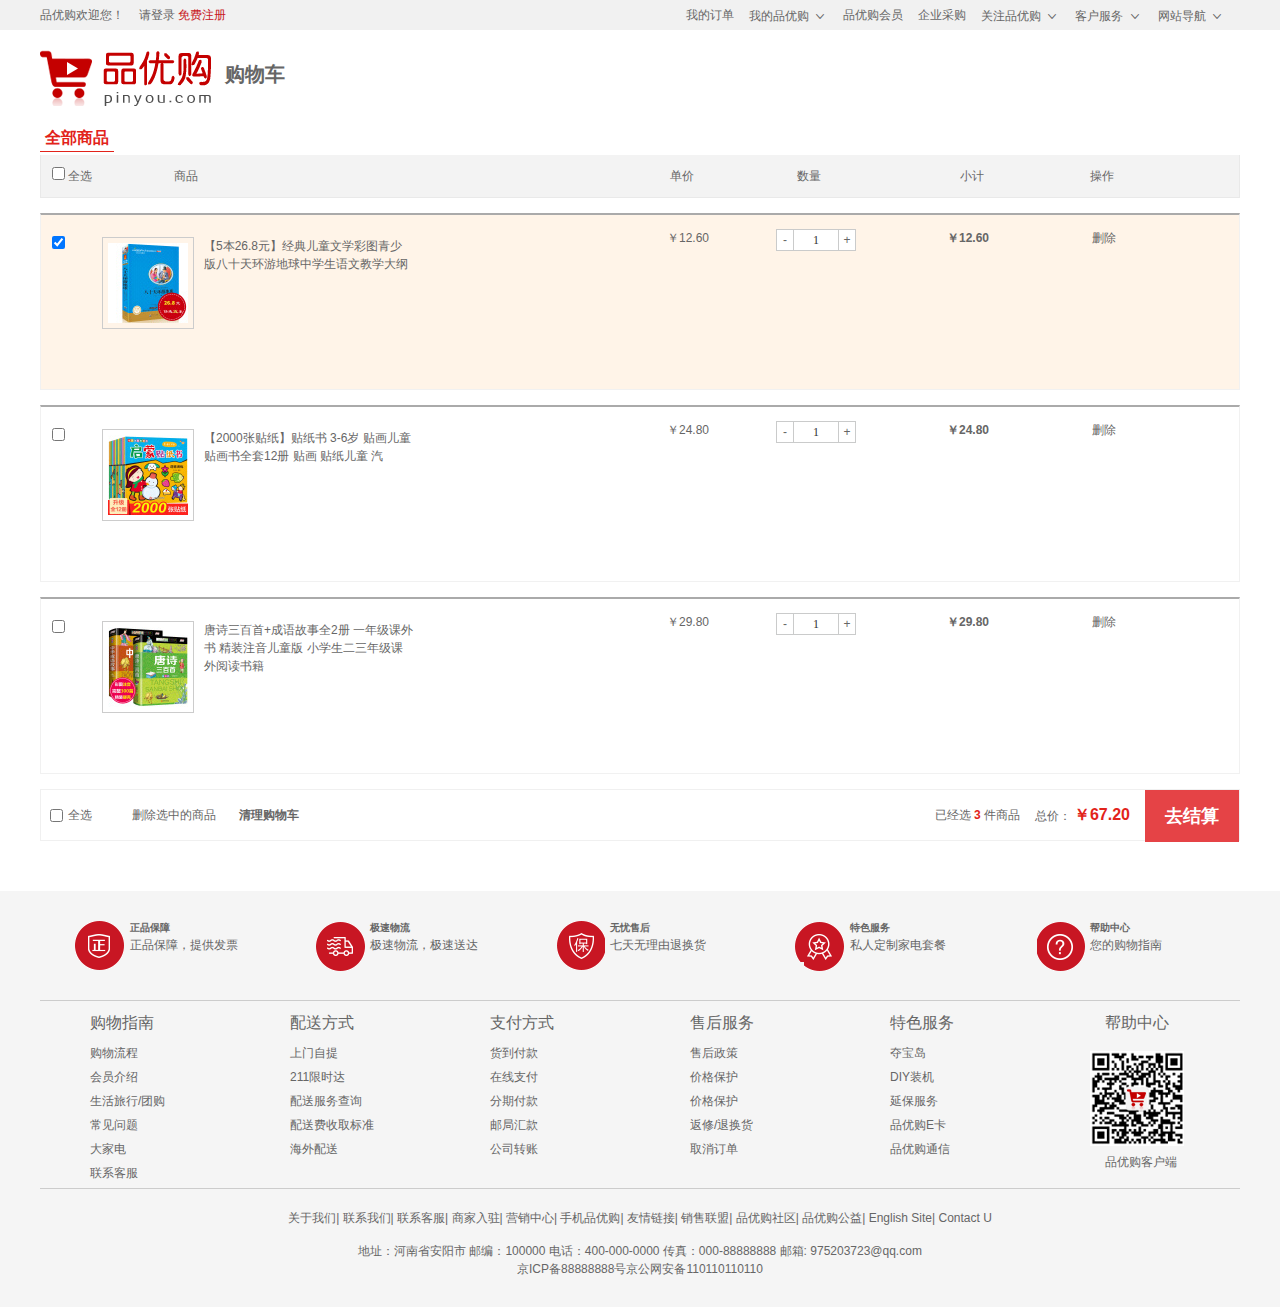
<file: car.html>
<!DOCTYPE html>
<html lang="en">

<head>
    <meta charset="UTF-8">
    <meta name="viewport" content="width=device-width, initial-scale=1.0">
    <title>购物车</title>
    <link rel="shortcut icon" href="favicon.ico" type="image/x-icon">
    <link rel="stylesheet" href="css/base.css">
    <link rel="stylesheet" href="css/comment.css">
    <link rel="stylesheet" href="css/car.css">
    <script src="js/jquery-3.5.1.min.js"></script>
    <script src="js/car.js"></script>

</head>

<body>
    <!-- 顶部快捷导航start -->
    <div class="shortcut">
        <div class="w">
            <div class="fl">
                <ul>
                    <li>品优购欢迎您！</li>
                    <li>
                        <a href="javascript:;">请登录</a>
                        <a href="register.html" class="style-red">免费注册</a>
                    </li>
                </ul>
            </div>
            <div class="fr">
                <ul>
                    <li><a href="javascript:;">我的订单</a></li>

                    <li>
                        <a href="javascript:;">我的品优购</a>
                        <i class="icomoon"></i>
                    </li>

                    <li><a href="javascript:;">品优购会员</a></li>

                    <li><a href="javascript:;">企业采购</a></li>

                    <li>
                        <a href="javascript:;">关注品优购</a>
                        <i class="icomoon"></i>
                    </li>

                    <li><a href="javascript:;">客户服务</a>
                        <i class="icomoon"></i>
                    </li>

                    <li><a href="javascript:;">网站导航</a>
                        <i class="icomoon"></i>
                    </li>
                </ul>
            </div>
        </div>
    </div>


    <div class="car-header">
        <div class="w">
            <div class="car-logo">
                <a href="index.html"> <img src="img/logo.png" alt=""></a> <b>购物车</b>
            </div>
        </div>
    </div>

    </div>
    <div class="c-container">
        <div class="w">
            <div class="cart-filter-bar">
                <em>全部商品</em>
            </div>
            <!-- 购物车主要核心区域 -->
            <div class="cart-warp">
                <!-- 头部全选模块 -->
                <div class="cart-thead">
                    <div class="t-checkbox">
                        <input type="checkbox" name="" id="" class="checkedall"> 全选
                    </div>
                    <div class="t-goods">商品</div>
                    <div class="t-price">单价</div>
                    <div class="t-num">数量</div>
                    <div class="t-sum">小计</div>
                    <div class="t-action">操作</div>
                </div>
                <!-- 商品详细模块 -->
                <div class="cart-item-list">
                    <div class="cart-item check-cart-item">
                        <div class="p-checkbox">
                            <input type="checkbox" name="" id="" checked class="con-checked">
                        </div>
                        <div class="p-goods">
                            <div class="p-img">
                                <img src="upload/p1.jpg" alt="">
                            </div>
                            <div class="p-msg">【5本26.8元】经典儿童文学彩图青少版八十天环游地球中学生语文教学大纲</div>
                        </div>
                        <div class="p-price">￥12.60</div>
                        <div class="p-num">
                            <div class="quantity-form">
                                <a href="javascript:;" class="decrement">-</a>
                                <input type="text" class="itxt" value="1">
                                <a href="javascript:;" class="increment">+</a>
                            </div>
                        </div>
                        <div class="p-sum">￥12.60</div>
                        <div class="p-action"><a href="javascript:;">删除</a></div>
                    </div>
                    <div class="cart-item">
                        <div class="p-checkbox">
                            <input type="checkbox" name="" id="" class="con-checked">
                        </div>
                        <div class="p-goods">
                            <div class="p-img">
                                <img src="upload/p2.jpg" alt="">
                            </div>
                            <div class="p-msg">【2000张贴纸】贴纸书 3-6岁 贴画儿童 贴画书全套12册 贴画 贴纸儿童 汽</div>
                        </div>
                        <div class="p-price">￥24.80</div>
                        <div class="p-num">
                            <div class="quantity-form">
                                <a href="javascript:;" class="decrement">-</a>
                                <input type="text" class="itxt" value="1">
                                <a href="javascript:;" class="increment">+</a>
                            </div>
                        </div>
                        <div class="p-sum">￥24.80</div>
                        <div class="p-action"><a href="javascript:;">删除</a></div>
                    </div>
                    <div class="cart-item">
                        <div class="p-checkbox">
                            <input type="checkbox" name="" id="" class="con-checked">
                        </div>
                        <div class="p-goods">
                            <div class="p-img">
                                <img src="upload/p3.jpg" alt="">
                            </div>
                            <div class="p-msg">唐诗三百首+成语故事全2册 一年级课外书 精装注音儿童版 小学生二三年级课外阅读书籍</div>
                        </div>
                        <div class="p-price">￥29.80</div>
                        <div class="p-num">
                            <div class="quantity-form">
                                <a href="javascript:;" class="decrement">-</a>
                                <input type="text" class="itxt" value="1">
                                <a href="javascript:;" class="increment">+</a>
                            </div>
                        </div>
                        <div class="p-sum">￥29.80</div>
                        <div class="p-action"><a href="javascript:;">删除</a></div>
                    </div>
                </div>

                <!-- 结算模块 -->
                <div class="cart-floatbar">
                    <div class="select-all">
                        <input type="checkbox" name="" id="" class="checkedall">全选
                    </div>
                    <div class="operation">
                        <a href="javascript:;" class="remove-batch"> 删除选中的商品</a>
                        <a href="javascript:;" class="clear-all">清理购物车</a>
                    </div>
                    <div class="toolbar-right">
                        <div class="amount-sum">已经选<em>1</em>件商品</div>
                        <div class="price-sum">总价： <em>￥12.60</em></div>
                        <div class="btn-area">去结算</div>
                    </div>
                </div>
            </div>
        </div>

    </div>

    <!-- footer start -->
    <div class="footer">
        <div class="w">
            <!-- mod_service -->
            <div class="mod_service">
                <ul>
                    <li>
                        <i class="mod_service_icon mod_service_zheng"></i>
                        <div class="mod_service_tit">
                            <h5>正品保障</h5>
                            <p>正品保障，提供发票</p>
                        </div>
                    </li>
                    <li>
                        <i class="mod_service_icon mod_service_kuai"></i>
                        <div class="mod_service_tit">
                            <h5>极速物流</h5>
                            <p>极速物流，极速送达</p>
                        </div>
                    </li>
                    <li>
                        <i class="mod_service_icon mod_service_bao"></i>
                        <div class="mod_service_tit">
                            <h5>无忧售后</h5>
                            <p>七天无理由退换货</p>
                        </div>
                    </li>
                    <li>
                        <i class="mod_service_icon mod_service_xun"></i>
                        <div class="mod_service_tit">
                            <h5>特色服务</h5>
                            <p>私人定制家电套餐</p>
                        </div>
                    </li>
                    <li>
                        <i class="mod_service_icon mod_service_wen"></i>
                        <div class="mod_service_tit">
                            <h5>帮助中心</h5>
                            <p>您的购物指南</p>
                        </div>
                    </li>
                </ul>
            </div>
            <!-- mod_help -->
            <div class="mod_help">
                <dl class="mod_help_item">
                    <dt>购物指南</dt>
                    <dd><a href="javascript:;">购物流程</a></dd>
                    <dd><a href="javascript:;">会员介绍</a></dd>
                    <dd><a href="javascript:;">生活旅行/团购</a></dd>
                    <dd><a href="javascript:;">常见问题</a></dd>
                    <dd><a href="javascript:;">大家电</a></dd>
                    <dd><a href="javascript:;">联系客服</a></dd>
                </dl>
                <dl class="mod_help_item">
                    <dt>配送方式</dt>
                    <dd><a href="javascript:;">上门自提</a></dd>
                    <dd><a href="javascript:;">211限时达</a></dd>
                    <dd><a href="javascript:;">配送服务查询</a></dd>
                    <dd><a href="javascript:;">配送费收取标准</a></dd>
                    <dd><a href="javascript:;">海外配送</a></dd>
                </dl>
                <dl class="mod_help_item">
                    <dt>支付方式</dt>
                    <dd><a href="javascript:;">货到付款</a></dd>
                    <dd><a href="javascript:;">在线支付</a></dd>
                    <dd><a href="javascript:;">分期付款</a></dd>
                    <dd><a href="javascript:;">邮局汇款</a></dd>
                    <dd><a href="javascript:;">公司转账</a></dd>
                </dl>
                <dl class="mod_help_item">
                    <dt>售后服务</dt>
                    <dd><a href="javascript:;">售后政策</a></dd>
                    <dd><a href="javascript:;">价格保护</a></dd>
                    <dd><a href="javascript:;">价格保护</a></dd>
                    <dd><a href="javascript:;">返修/退换货</a></dd>
                    <dd><a href="javascript:;">取消订单</a></dd>
                </dl>
                <dl class="mod_help_item">
                    <dt>特色服务</dt>
                    <dd><a href="javascript:;">夺宝岛</a></dd>
                    <dd><a href="javascript:;">DIY装机</a></dd>
                    <dd><a href="javascript:;">延保服务</a></dd>
                    <dd><a href="javascript:;">品优购E卡</a></dd>
                    <dd><a href="javascript:;">品优购通信</a></dd>
                </dl>
                <dl class="mod_help_item mod_help_app">
                    <dt>帮助中心</dt>
                    <dd><img src="upload/erweima.png" alt="">
                        <p>品优购客户端</p>
                    </dd>

                </dl>
            </div>
            <!-- mod_copyright -->
            <div class="mod_copyright">
                <p class="mod_copyright_item">
                    <a href="javascript:;">关于我们</a>|
                    <a href="javascript:;">联系我们</a>|
                    <a href="javascript:;">联系客服</a>|
                    <a href="javascript:;">商家入驻</a>|
                    <a href="javascript:;">营销中心</a>|
                    <a href="javascript:;">手机品优购</a>|
                    <a href="javascript:;">友情链接</a>|
                    <a href="javascript:;">销售联盟</a>|
                    <a href="javascript:;">品优购社区</a>|
                    <a href="javascript:;">品优购公益</a>|
                    <a href="javascript:;">English Site</a>|
                    <a href="javascript:;">Contact U</a>
                </p>
                <p class="mod_copyright_info">地址：河南省安阳市 邮编：100000 电话：400-000-0000 传真：000-88888888 邮箱: 975203723@qq.com<br>京ICP备88888888号京公网安备110110110110</p>
            </div>
        </div>
    </div>
</body>

</html>
</file>
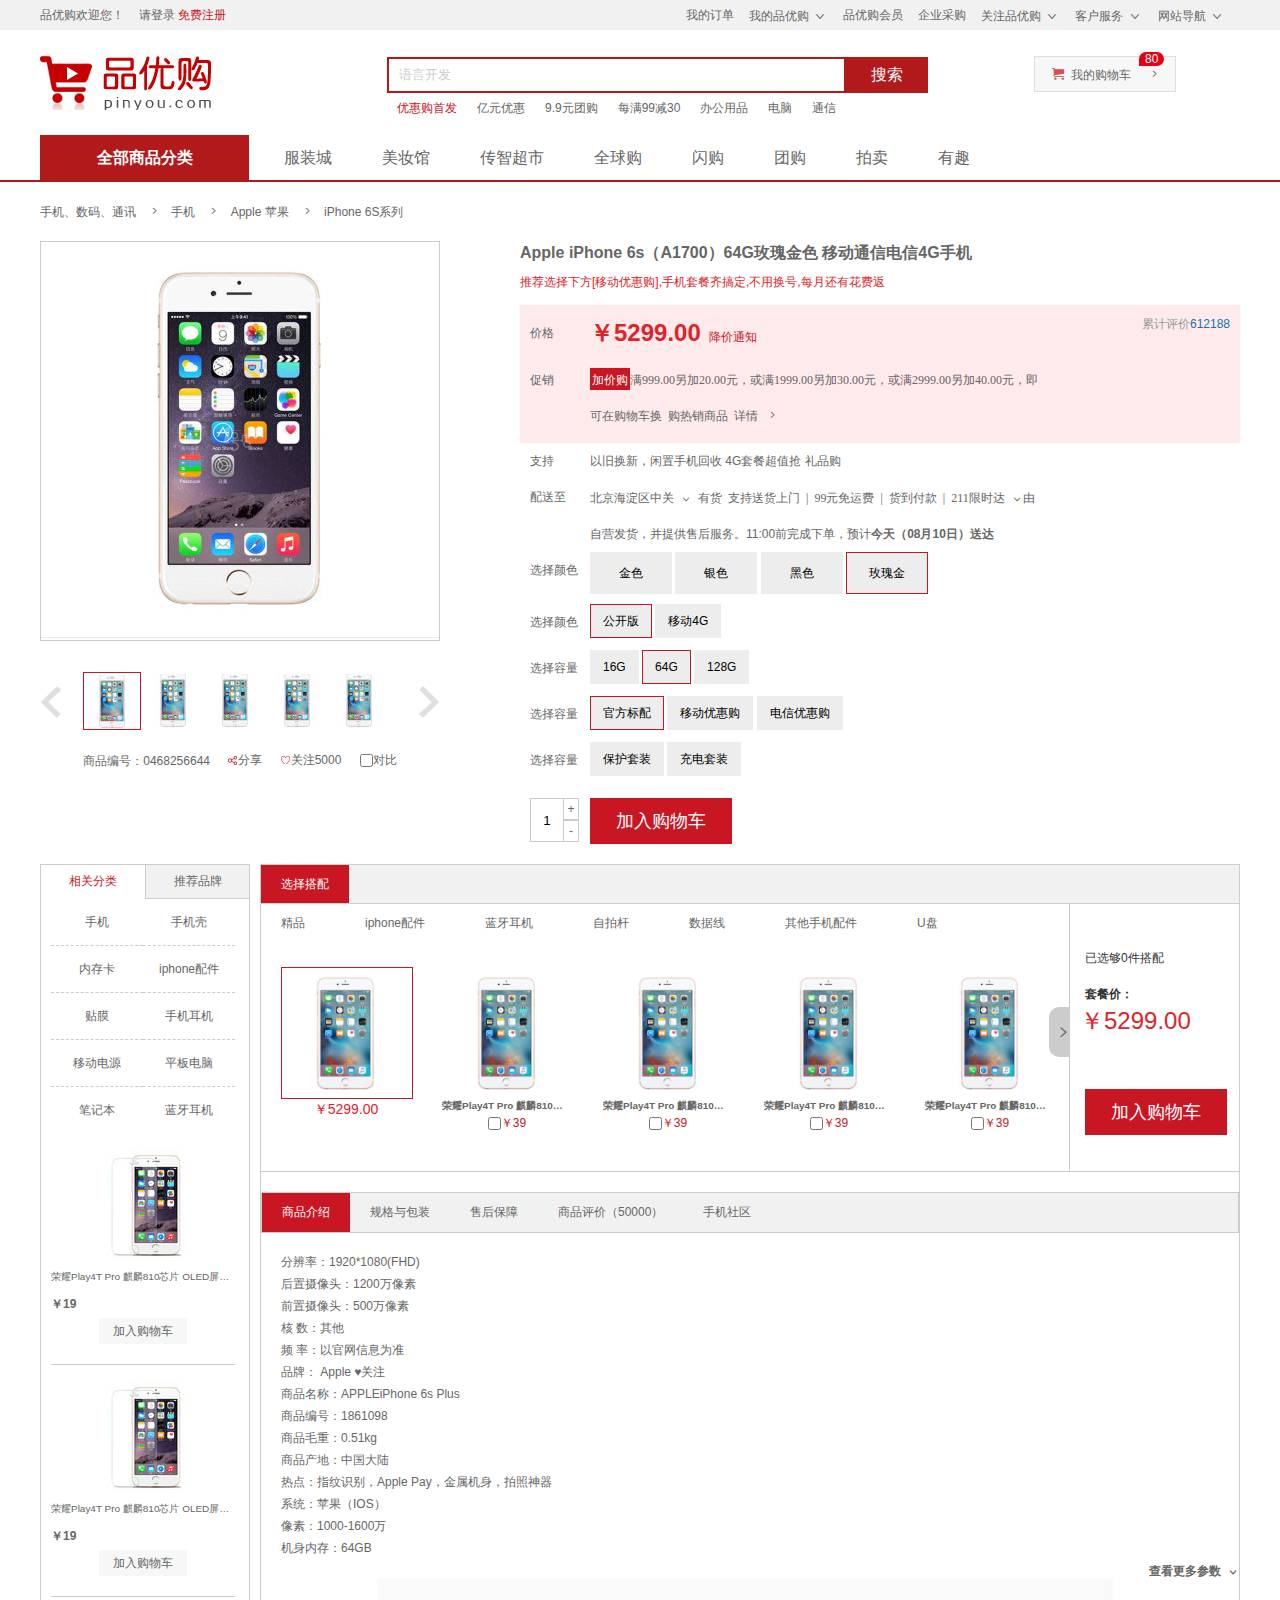
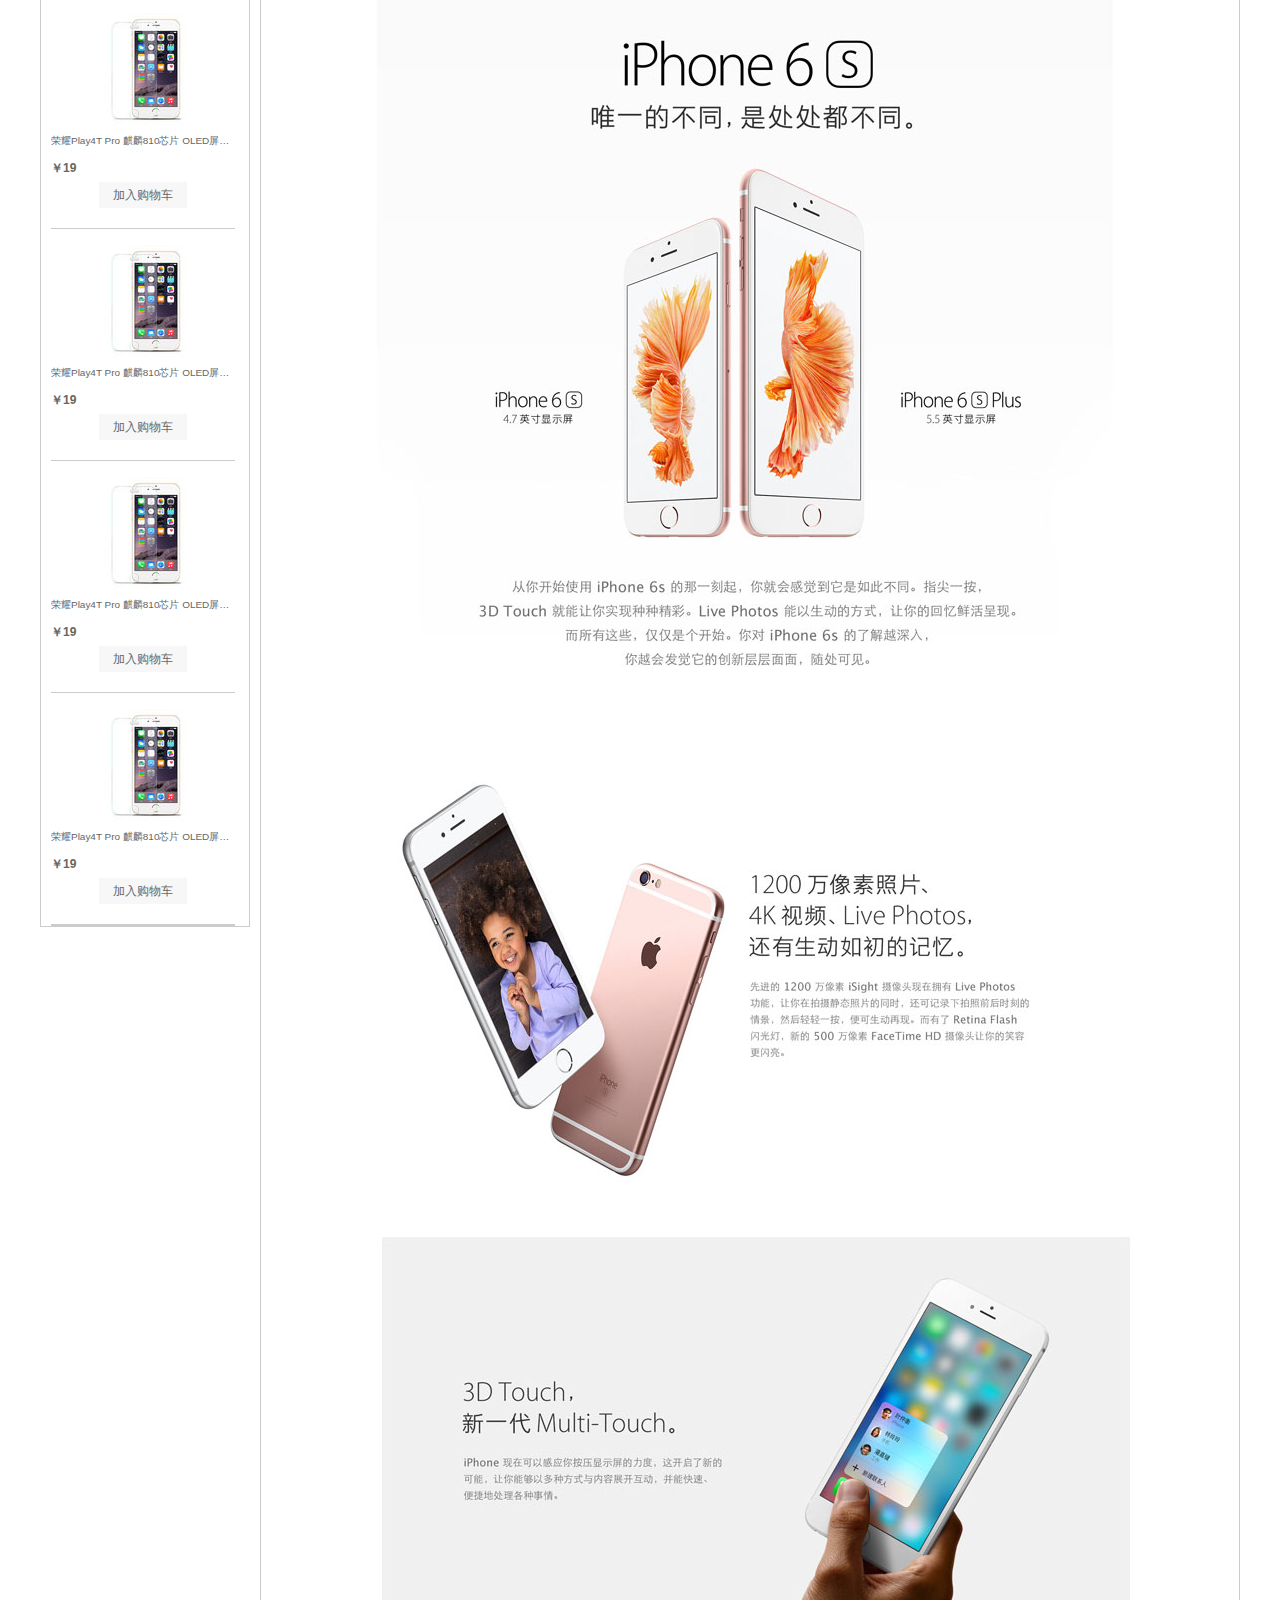
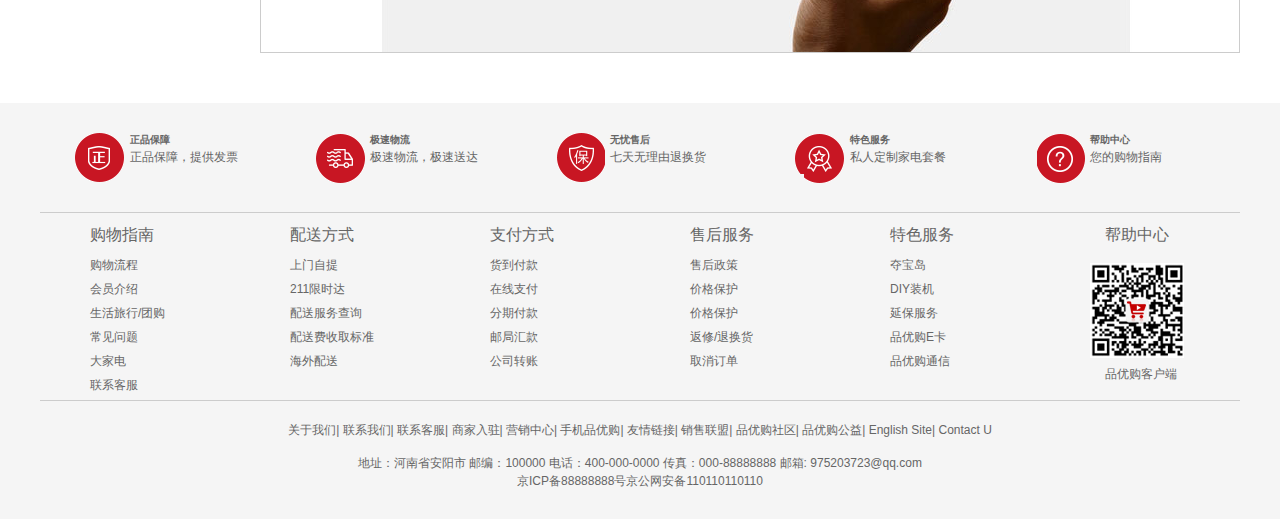
<file: detail.html>
<!DOCTYPE html>
<html lang="en">

<head>
    <meta charset="UTF-8">
    <meta name="viewport" content="width=device-width, initial-scale=1.0">
    <title>详情页</title>
    <meta name="description" content="品优购-专业的综合网上购物商城,销售家电、数码通讯、电脑、家居百货、服装服饰、母婴、图书、食品等数万个品牌优质商品.便捷、诚信的服务,为您提供愉悦的网上购物体验！">
    <meta name="keywords" content="网上购物,网上商城,手机,笔记本,电脑,MP3,CD,VCD,DV,相机,数码,配件,手表,存储卡,品优购">
    <link rel="shortcut icon" href="favicon.ico" type="image/x-icon">
    <link rel="stylesheet" href="css/base.css">
    <link rel="stylesheet" href="css/comment.css">
    <link rel="stylesheet" href="css/detail.css">
    <script src="js/detail.js"></script>
</head>

<body>
    <!-- 顶部快速导航 start -->
    <div class="shortcut">
        <div class="w">
            <div class="fl">
                <ul>
                    <li>品优购欢迎您！</li>
                    <li>
                        <a href="javascript:;">请登录</a>
                        <a href="register.html" class="style-red">免费注册</a>
                    </li>
                </ul>
            </div>
            <div class="fr">
                <ul>
                    <li><a href="javascript:;">我的订单</a></li>

                    <li>
                        <a href="javascript:;">我的品优购</a>
                        <i class="icomoon"></i>
                    </li>

                    <li><a href="javascript:;">品优购会员</a></li>

                    <li><a href="javascript:;">企业采购</a></li>

                    <li>
                        <a href="javascript:;">关注品优购</a>
                        <i class="icomoon"></i>
                    </li>

                    <li><a href="javascript:;">客户服务</a>
                        <i class="icomoon"></i>
                    </li>

                    <li><a href="javascript:;">网站导航</a>
                        <i class="icomoon"></i>
                    </li>
                </ul>
            </div>
        </div>
    </div>

    <!-- header制作 start -->
    <div class="header w">
        <!-- logo -->
        <div class="logo">
            <h1>
                <a href="index.html" title="品优购">品优购</a>
            </h1>
        </div>
        <!-- 搜索框 -->
        <div class="search">
            <input type="text" class="searchtext" value="语言开发">
            <button class="btn">搜索</button>
        </div>
        <!-- 热词 -->
        <div class="hotwords">
            <a href="javascript:;" class="style-red">优惠购首发</a>
            <a href="javascript:;">亿元优惠</a>
            <a href="javascript:;">9.9元团购</a>
            <a href="javascript:;">每满99减30</a>
            <a href="javascript:;">办公用品</a>
            <a href="javascript:;">电脑</a>
            <a href="javascript:;">通信 </a>
        </div>
        <!-- 购物车 -->
        <div class="shopcar">
            <a href="car.html">
                <i class="car"></i><span>我的购物车</span><i class="arrow"></i>
                <i class="count">80</i>
            </a>
        </div>
    </div>

    <!-- nav导航栏 start -->
    <div class="nav">
        <div class="w">
            <!-- 左边框 -->
            <div class="dropdown fl">
                <div class="dt">全部商品分类</div>
                <div class="dd" style="display: none;">
                    <ul>
                        <li class="menu_item"><a href="javascript:;">家用电器</a><i class="icomoon"></i></li>
                    </ul>
                    <ul>
                        <li class="menu_item"><a href="list.html">手机</a>、
                            <a href="javascript:;">数码</a>、
                            <a href="javascript:;">通信</a>
                            <i class="icomoon"></i></li>
                    </ul>
                    <ul>
                        <li class="menu_item"><a href="javascript:;">电脑</a>、
                            <a href="javascript:;">办公</a>
                            <i class="icomoon"></i></li>
                    </ul>
                    <ul>
                        <li class="menu_item"><a href="javascript:;">家居</a>、
                            <a href="javascript:;">家具</a>、
                            <a href="javascript:;">家装</a>、
                            <a href="javascript:;">厨具</a>
                            <i class="icomoon"></i></li>
                    </ul>
                    <ul>
                        <li class="menu_item"><a href="javascript:;">男装</a>、
                            <a href="javascript:;">女装</a>、
                            <a href="javascript:;">童装</a>、
                            <a href="javascript:;">内衣</a>
                            <i class="icomoon"></i></li>
                    </ul>
                    <ul>
                        <li class="menu_item"><a href="javascript:;">个户化妆</a>、
                            <a href="javascript:;">清洁用品</a>、
                            <a href="javascript:;">宠物</a>
                            <i class="icomoon"></i></li>
                    </ul>
                    <ul>
                        <li class="menu_item"><a href="javascript:;">鞋靴</a>、
                            <a href="javascript:;">箱包</a>、
                            <a href="javascript:;">珠宝</a>、
                            <a href="javascript:;">奢侈品</a>
                            <i class="icomoon"></i></li>
                    </ul>
                    <ul>
                        <li class="menu_item"><a href="javascript:;">运动户外</a>、
                            <a href="javascript:;">钟表</a>
                            <i class="icomoon"></i></li>
                    </ul>
                    <ul>
                        <li class="menu_item"><a href="javascript:;">汽车</a>、
                            <a href="javascript:;">汽车用品</a>
                            <i class="icomoon"></i></li>
                    </ul>
                    <ul>
                        <li class="menu_item"><a href="javascript:;">母婴</a>、
                            <a href="javascript:;">玩具乐器</a>
                            <i class="icomoon"></i></li>
                    </ul>
                    <ul>
                        <li class="menu_item"><a href="javascript:;">食品</a>、
                            <a href="javascript:;">酒类</a>、
                            <a href="javascript:;">生鲜</a>、
                            <a href="javascript:;">特产</a>
                            <i class="icomoon"></i></li>
                    </ul>
                    <ul>
                        <li class="menu_item"><a href="javascript:;">医药保健</a>
                            <i class="icomoon"></i></li>
                    </ul>
                    <ul>
                        <li class="menu_item"><a href="javascript:;">图书</a>、
                            <a href="javascript:;">音像</a>、
                            <a href="javascript:;">电子书</a>
                            <i class="icomoon"></i></li>
                    </ul>
                    <ul>
                        <li class="menu_item"><a href="javascript:;">彩票</a>、
                            <a href="javascript:;">旅行</a>、
                            <a href="javascript:;">充值</a>、
                            <a href="javascript:;">票务</a>
                            <i class="icomoon"></i></li>
                    </ul>
                    <ul>
                        <li class="menu_item"><a href="javascript:;">理财</a>、
                            <a href="javascript:;">众筹</a>、
                            <a href="javascript:;">白条</a>、
                            <a href="javascript:;">保险</a>
                            <i class="icomoon"></i></li>
                    </ul>
                </div>
            </div>
            <!-- 右边框 -->
            <div class="navitems fl">
                <ul>
                    <li><a href="javascript:;">服装城</a></li>
                    <li><a href="javascript:;">美妆馆</a></li>
                    <li><a href="javascript:;">传智超市</a></li>
                    <li><a href="javascript:;">全球购</a></li>
                    <li><a href="javascript:;">闪购</a></li>
                    <li><a href="javascript:;">团购</a></li>
                    <li><a href="javascript:;">拍卖</a></li>
                    <li><a href="javascript:;">有趣</a></li>
                </ul>
            </div>
        </div>
    </div>

    <!-- 详情页主体部分 start -->
    <div class="de_content w">
        <!-- 面包屑导航模块 start -->
        <div class="crumb_wrap">
            <a href="index.html">手机、数码、通讯</a><em></em>
            <a href="list.html">手机</a><em></em>
            <a href="javascript:;">Apple 苹果</a><em></em>
            <a href="">iPhone 6S系列</a>
        </div>
        <!-- 产品介绍模块 start -->
        <div class="product_intro clearfix">
            <!-- 左侧-预览图模块 start -->
            <div class="preview_wrap fl">
                <div class="preview_img">
                    <img src="upload/phone_detail.jpg">
                    <div class="mask"></div>
                    <div class="big">
                        <img src="upload/big.jpg" class="bigImage">
                    </div>
                </div>
                <!-- 略缩图 start -->
                <div class="preview_list">
                    <ul>
                        <a href="javascript:;" class="arrow_prev"></a>
                        <li><img src="upload/pre.jpg" class="preview_list_current"></li>
                        <li><img src="upload/pre.jpg"></li>
                        <li><img src="upload/pre.jpg"></li>
                        <li><img src="upload/pre.jpg"></li>
                        <li><img src="upload/pre.jpg"></li>
                        <a href="javascript:;" class="arrow_next"></a>
                    </ul>
                </div>
                <!-- 分享模块 start -->
                <div class="goods_recom">
                    <i>商品编号：0468256644</i>
                    <a href="javascript:;" class="share"><i></i>分享</a>
                    <a href="javascript:;" class="fav"><i></i>关注5000</a>
                    <input type="checkbox">对比
                </div>
            </div>
            <!-- 右侧-产品详细信息区域模块 start -->
            <div class="iteminfo_wrap fr">
                <!-- 详情信息-头部 -->
                <div class="sku_name">
                    Apple iPhone 6s（A1700）64G玫瑰金色 移动通信电信4G手机
                </div>
                <!-- 详情信息-最新新闻 -->
                <div class="news">
                    推荐选择下方[移动优惠购],手机套餐齐搞定,不用换号,每月还有花费返
                </div>
                <!-- 详情信息-产品摘要 -->
                <div class="summary">
                    <!-- 价格 -->
                    <dl class="summary_price">
                        <dt>价格</dt>
                        <dd><i>￥5299.00</i>
                            <a href="javascript:;">降价通知</a>
                            <span><em>累计评价</em>612188</span>
                        </dd>
                    </dl>
                    <!-- 促销 -->
                    <dl class="summary_promotion">
                        <dt>促销</dt>
                        <dd><em>加价购</em>满999.00另加20.00元，或满1999.00另加30.00元，或满2999.00另加40.00元，即可在购物车换 购热销商品 <a href="javascript:;">详情 </a></dd>
                    </dl>
                    <!-- 支持 -->
                    <dl class="summary_suppose">
                        <dt>支持</dt>
                        <dd>以旧换新，闲置手机回收 4G套餐超值抢 礼品购</dd>
                    </dl>
                    <!-- 配送至 -->
                    <dl class="summary_stock">
                        <dt>配送至</dt>
                        <dd><em>北京海淀区中关     有货    支持送货上门  |  99元免运费 |  货到付款  |  211限时达       </em>由自营发货，并提供售后服务。11:00前完成下单，预计<span>今天（08月10日）送达</span></dd>
                    </dl>
                    <!-- 选择颜色 -->
                    <dl class="choose_color">
                        <dt>选择颜色</dt>
                        <dd>
                            <a href="javascript:;">金色</a>
                            <a href="javascript:;">银色</a>
                            <a href="javascript:;">黑色</a>
                            <a href="javascript:;" class="current">玫瑰金</a>
                        </dd>
                    </dl>
                    <!-- 选择版本 -->
                    <dl class="choose_version">
                        <dt>选择颜色</dt>
                        <dd>
                            <a href="javascript:;" class="current">公开版</a>
                            <a href="javascript:;">移动4G</a>
                        </dd>
                    </dl>
                    <!-- 选择容量 -->
                    <dl class="choose_rongliang">
                        <dt>选择容量</dt>
                        <dd>
                            <a href="javascript:;">16G</a>
                            <a href="javascript:;" class="current">64G</a>
                            <a href="javascript:;">128G</a>
                        </dd>
                    </dl>
                    <!-- 购买方式 -->
                    <dl class="choose_buytype">
                        <dt>选择容量</dt>
                        <dd>
                            <a href="javascript:;" class="current">官方标配</a>
                            <a href="javascript:;">移动优惠购</a>
                            <a href="javascript:;">电信优惠购</a>
                        </dd>
                    </dl>
                    <!-- 套装 -->
                    <dl class="choose_suit">
                        <dt>选择容量</dt>
                        <dd>
                            <a href="javascript:;">保护套装</a>
                            <a href="javascript:;">充电套装</a>
                        </dd>
                    </dl>
                    <!-- 选择购买数量 -->
                    <dl>
                        <div class="choose_btns">
                            <!-- 左侧 -->
                            <dt><div class="choose_amount fl">
                            <input type="text" value="1">
                            <a href="javascript:;" class="add">+</a>
                            <a href="javascript:;" class="reduce">-</a></div>
                        </dt>
                            <!-- 右侧 -->
                            <dd>
                                <a href="javascript:;" class="addcar fl">加入购物车</a>
                            </dd>
                        </div>
                    </dl>
                </div>
            </div>
        </div>
        <!-- 产品细节模块 start -->
        <div class="product_detail clearfix">
            <!-- 左侧盒子 -->
            <div class="aside fl">
                <!-- 头部 -->
                <div class="tab_list">
                    <ul>
                        <li><a href="javascript:;" class="first_tab style-red tab_list_current">相关分类</a></li>
                        <li><a href="javascript:;" class="second_tab">推荐品牌</a></li>
                    </ul>
                </div>
                <!-- 身体 -->
                <div class="tab_con">
                    <!-- 相关分类 -->
                    <ul class="tab_con_xiangguanfenlei">
                        <li><a href="javascript:;">手机</a></li>
                        <li><a href="javascript:;">手机壳</a></li>
                        <li><a href="javascript:;">内存卡</a></li>
                        <li><a href="javascript:;">iphone配件</a></li>
                        <li><a href="javascript:;">贴膜</a></li>
                        <li><a href="javascript:;">手机耳机</a></li>
                        <li><a href="javascript:;">移动电源</a></li>
                        <li><a href="javascript:;">平板电脑</a></li>
                        <li class="tab_con_last"><a href="javascript:;">笔记本</a></li>
                        <li class="tab_con_last"><a href="javascript:;">蓝牙耳机</a></li>
                    </ul>
                    <!-- 推荐品牌 -->
                    <ul class="tab_con_tuijianpinpai">
                        <li><img src="upload/aside_img.jpg">
                            <h5>荣耀Play4T Pro 麒麟810芯片 OLED屏幕指纹 4800万高感光夜拍三摄 22.5W超级快充 全网通6GB+128GB 冰岛幻境</h5>
                            <div class="aside_price">￥19</div>
                            <a href="javascript:;" class="aside_addcar">加入购物车</a>
                        </li>
                        <li><img src="upload/aside_img.jpg">
                            <h5>荣耀Play4T Pro 麒麟810芯片 OLED屏幕指纹 4800万高感光夜拍三摄 22.5W超级快充 全网通6GB+128GB 冰岛幻境</h5>
                            <div class="aside_price">￥19</div>
                            <a href="javascript:;" class="aside_addcar">加入购物车</a>
                        </li>
                        <li><img src="upload/aside_img.jpg">
                            <h5>荣耀Play4T Pro 麒麟810芯片 OLED屏幕指纹 4800万高感光夜拍三摄 22.5W超级快充 全网通6GB+128GB 冰岛幻境</h5>
                            <div class="aside_price">￥19</div>
                            <a href="javascript:;" class="aside_addcar">加入购物车</a>
                        </li>
                        <li><img src="upload/aside_img.jpg">
                            <h5>荣耀Play4T Pro 麒麟810芯片 OLED屏幕指纹 4800万高感光夜拍三摄 22.5W超级快充 全网通6GB+128GB 冰岛幻境</h5>
                            <div class="aside_price">￥19</div>
                            <a href="javascript:;" class="aside_addcar">加入购物车</a>
                        </li>
                        <li><img src="upload/aside_img.jpg">
                            <h5>荣耀Play4T Pro 麒麟810芯片 OLED屏幕指纹 4800万高感光夜拍三摄 22.5W超级快充 全网通6GB+128GB 冰岛幻境</h5>
                            <div class="aside_price">￥19</div>
                            <a href="javascript:;" class="aside_addcar">加入购物车</a>
                        </li>
                        <li><img src="upload/aside_img.jpg">
                            <h5>荣耀Play4T Pro 麒麟810芯片 OLED屏幕指纹 4800万高感光夜拍三摄 22.5W超级快充 全网通6GB+128GB 冰岛幻境</h5>
                            <div class="aside_price">￥19</div>
                            <a href="javascript:;" class="aside_addcar">加入购物车</a>
                        </li>
                    </ul>
                </div>
            </div>
            <!-- 右侧盒子 -->
            <div class="detail fr">
                <!-- 选择搭配 -->
                <div class="choose_dapei">
                    <div class="choose_dapei_hd">
                        <p>选择搭配</p>
                    </div>
                    <div class="choose_dapei_bd fl">
                        <ul>
                            <li><a href="javascript:;">精品</a></li>
                            <li><a href="javascript:;">iphone配件</a></li>
                            <li><a href="javascript:;">蓝牙耳机</a></li>
                            <li><a href="javascript:;">自拍杆</a></li>
                            <li><a href="javascript:;">数据线</a></li>
                            <li><a href="javascript:;">其他手机配件</a></li>
                            <li><a href="javascript:;">U盘</a></li>
                        </ul>
                    </div>
                    <div class="choose_dapei_account fr">
                        <p>已选够0件搭配</p>
                        <span>套餐价：</span>
                        <em>￥5299.00</em>
                        <a href="javascript:;" class="addcar">加入购物车</a>
                    </div>
                    <div class="choose_dapei_goods fl">
                        <ul>
                            <li><img src="upload/mobile.jpg" class="choose_dapei_goods_current"><i>￥5299.00</i></li>
                            <li><img src="upload/mobile.jpg">
                                <h5>荣耀Play4T Pro 麒麟810芯片 OLED屏幕指纹 4800万高感光夜拍三摄 22.5W超级快充 全网通6GB+128GB 冰岛幻境</h5><input type="checkbox"><span>￥39</span></li>
                            <li><img src="upload/mobile.jpg">
                                <h5>荣耀Play4T Pro 麒麟810芯片 OLED屏幕指纹 4800万高感光夜拍三摄 22.5W超级快充 全网通6GB+128GB 冰岛幻境</h5><input type="checkbox"><span>￥39</span></li>
                            <li><img src="upload/mobile.jpg">
                                <h5>荣耀Play4T Pro 麒麟810芯片 OLED屏幕指纹 4800万高感光夜拍三摄 22.5W超级快充 全网通6GB+128GB 冰岛幻境</h5><input type="checkbox"><span>￥39</span></li>
                            <li><img src="upload/mobile.jpg">
                                <h5>荣耀Play4T Pro 麒麟810芯片 OLED屏幕指纹 4800万高感光夜拍三摄 22.5W超级快充 全网通6GB+128GB 冰岛幻境</h5><input type="checkbox"><span>￥39</span></li>
                        </ul>
                        <!-- 右箭头 -->
                        <em></em>
                    </div>
                </div>
                <!-- 商品介绍 -->
                <div class="goods_info">
                    <div class="detail_tab_list">
                        <ul>
                            <li class="detail_tab_list_current">商品介绍</li>
                            <li>规格与包装</li>
                            <li>售后保障</li>
                            <li>商品评价（50000）</li>
                            <li>手机社区</li>
                        </ul>
                    </div>
                    <div class="detail_tab_con">
                        <div class="item">
                            <ul>
                                <li>分辨率：1920*1080(FHD)</li>
                                <li>后置摄像头：1200万像素</li>
                                <li>前置摄像头：500万像素</li>
                                <li>核 数：其他</li>
                                <li>频 率：以官网信息为准</li>
                                <li>品牌： Apple ♥关注</li>
                                <li>商品名称：APPLEiPhone 6s Plus</li>
                                <li>商品编号：1861098</li>
                                <li>商品毛重：0.51kg</li>
                                <li>商品产地：中国大陆</li>
                                <li>热点：指纹识别，Apple Pay，金属机身，拍照神器</li>
                                <li>系统：苹果（IOS）</li>
                                <li>像素：1000-1600万</li>
                                <li>机身内存：64GB</li>
                            </ul>
                            <p><a href="javascript:;" class="more">查看更多参数 </a></p>
                        </div>
                        <!-- 这个需要每个都写，根据上面列表的list点击不一样，那么下面出现的框不一样
                        <div class="item">规格与包装</div>
                        <div class="item">售后保障</div>
                        <div class="item">商品评价（50000）</div>
                        <div class="item">手机社区</div> 
                    -->
                        <img src="upload/detail_img1.jpg">
                        <img src="upload/detail_img2.jpg">
                        <img src="upload/detail_img3.jpg">
                    </div>
                </div>
            </div>
        </div>
    </div>

    <!-- footer start -->
    <div class="footer">
        <div class="w">
            <!-- mod_service -->
            <div class="mod_service">
                <ul>
                    <li>
                        <i class="mod_service_icon mod_service_zheng"></i>
                        <div class="mod_service_tit">
                            <h5>正品保障</h5>
                            <p>正品保障，提供发票</p>
                        </div>
                    </li>
                    <li>
                        <i class="mod_service_icon mod_service_kuai"></i>
                        <div class="mod_service_tit">
                            <h5>极速物流</h5>
                            <p>极速物流，极速送达</p>
                        </div>
                    </li>
                    <li>
                        <i class="mod_service_icon mod_service_bao"></i>
                        <div class="mod_service_tit">
                            <h5>无忧售后</h5>
                            <p>七天无理由退换货</p>
                        </div>
                    </li>
                    <li>
                        <i class="mod_service_icon mod_service_xun"></i>
                        <div class="mod_service_tit">
                            <h5>特色服务</h5>
                            <p>私人定制家电套餐</p>
                        </div>
                    </li>
                    <li>
                        <i class="mod_service_icon mod_service_wen"></i>
                        <div class="mod_service_tit">
                            <h5>帮助中心</h5>
                            <p>您的购物指南</p>
                        </div>
                    </li>
                </ul>
            </div>
            <!-- mod_help -->
            <div class="mod_help">
                <dl class="mod_help_item">
                    <dt>购物指南</dt>
                    <dd><a href="javascript:;">购物流程</a></dd>
                    <dd><a href="javascript:;">会员介绍</a></dd>
                    <dd><a href="javascript:;">生活旅行/团购</a></dd>
                    <dd><a href="javascript:;">常见问题</a></dd>
                    <dd><a href="javascript:;">大家电</a></dd>
                    <dd><a href="javascript:;">联系客服</a></dd>
                </dl>
                <dl class="mod_help_item">
                    <dt>配送方式</dt>
                    <dd><a href="javascript:;">上门自提</a></dd>
                    <dd><a href="javascript:;">211限时达</a></dd>
                    <dd><a href="javascript:;">配送服务查询</a></dd>
                    <dd><a href="javascript:;">配送费收取标准</a></dd>
                    <dd><a href="javascript:;">海外配送</a></dd>
                </dl>
                <dl class="mod_help_item">
                    <dt>支付方式</dt>
                    <dd><a href="javascript:;">货到付款</a></dd>
                    <dd><a href="javascript:;">在线支付</a></dd>
                    <dd><a href="javascript:;">分期付款</a></dd>
                    <dd><a href="javascript:;">邮局汇款</a></dd>
                    <dd><a href="javascript:;">公司转账</a></dd>
                </dl>
                <dl class="mod_help_item">
                    <dt>售后服务</dt>
                    <dd><a href="javascript:;">售后政策</a></dd>
                    <dd><a href="javascript:;">价格保护</a></dd>
                    <dd><a href="javascript:;">价格保护</a></dd>
                    <dd><a href="javascript:;">返修/退换货</a></dd>
                    <dd><a href="javascript:;">取消订单</a></dd>
                </dl>
                <dl class="mod_help_item">
                    <dt>特色服务</dt>
                    <dd><a href="javascript:;">夺宝岛</a></dd>
                    <dd><a href="javascript:;">DIY装机</a></dd>
                    <dd><a href="javascript:;">延保服务</a></dd>
                    <dd><a href="javascript:;">品优购E卡</a></dd>
                    <dd><a href="javascript:;">品优购通信</a></dd>
                </dl>
                <dl class="mod_help_item mod_help_app">
                    <dt>帮助中心</dt>
                    <dd><img src="upload/erweima.png" alt="">
                        <p>品优购客户端</p>
                    </dd>

                </dl>
            </div>
            <!-- mod_copyright -->
            <div class="mod_copyright">
                <p class="mod_copyright_item">
                    <a href="javascript:;">关于我们</a>|
                    <a href="javascript:;">联系我们</a>|
                    <a href="javascript:;">联系客服</a>|
                    <a href="javascript:;">商家入驻</a>|
                    <a href="javascript:;">营销中心</a>|
                    <a href="javascript:;">手机品优购</a>|
                    <a href="javascript:;">友情链接</a>|
                    <a href="javascript:;">销售联盟</a>|
                    <a href="javascript:;">品优购社区</a>|
                    <a href="javascript:;">品优购公益</a>|
                    <a href="javascript:;">English Site</a>|
                    <a href="javascript:;">Contact U</a>
                </p>
                <p class="mod_copyright_info">地址：河南省安阳市 邮编：100000 电话：400-000-0000 传真：000-88888888 邮箱: 975203723@qq.com<br>京ICP备88888888号京公网安备110110110110</p>
            </div>
        </div>
    </div>
</body>

</html>
</file>
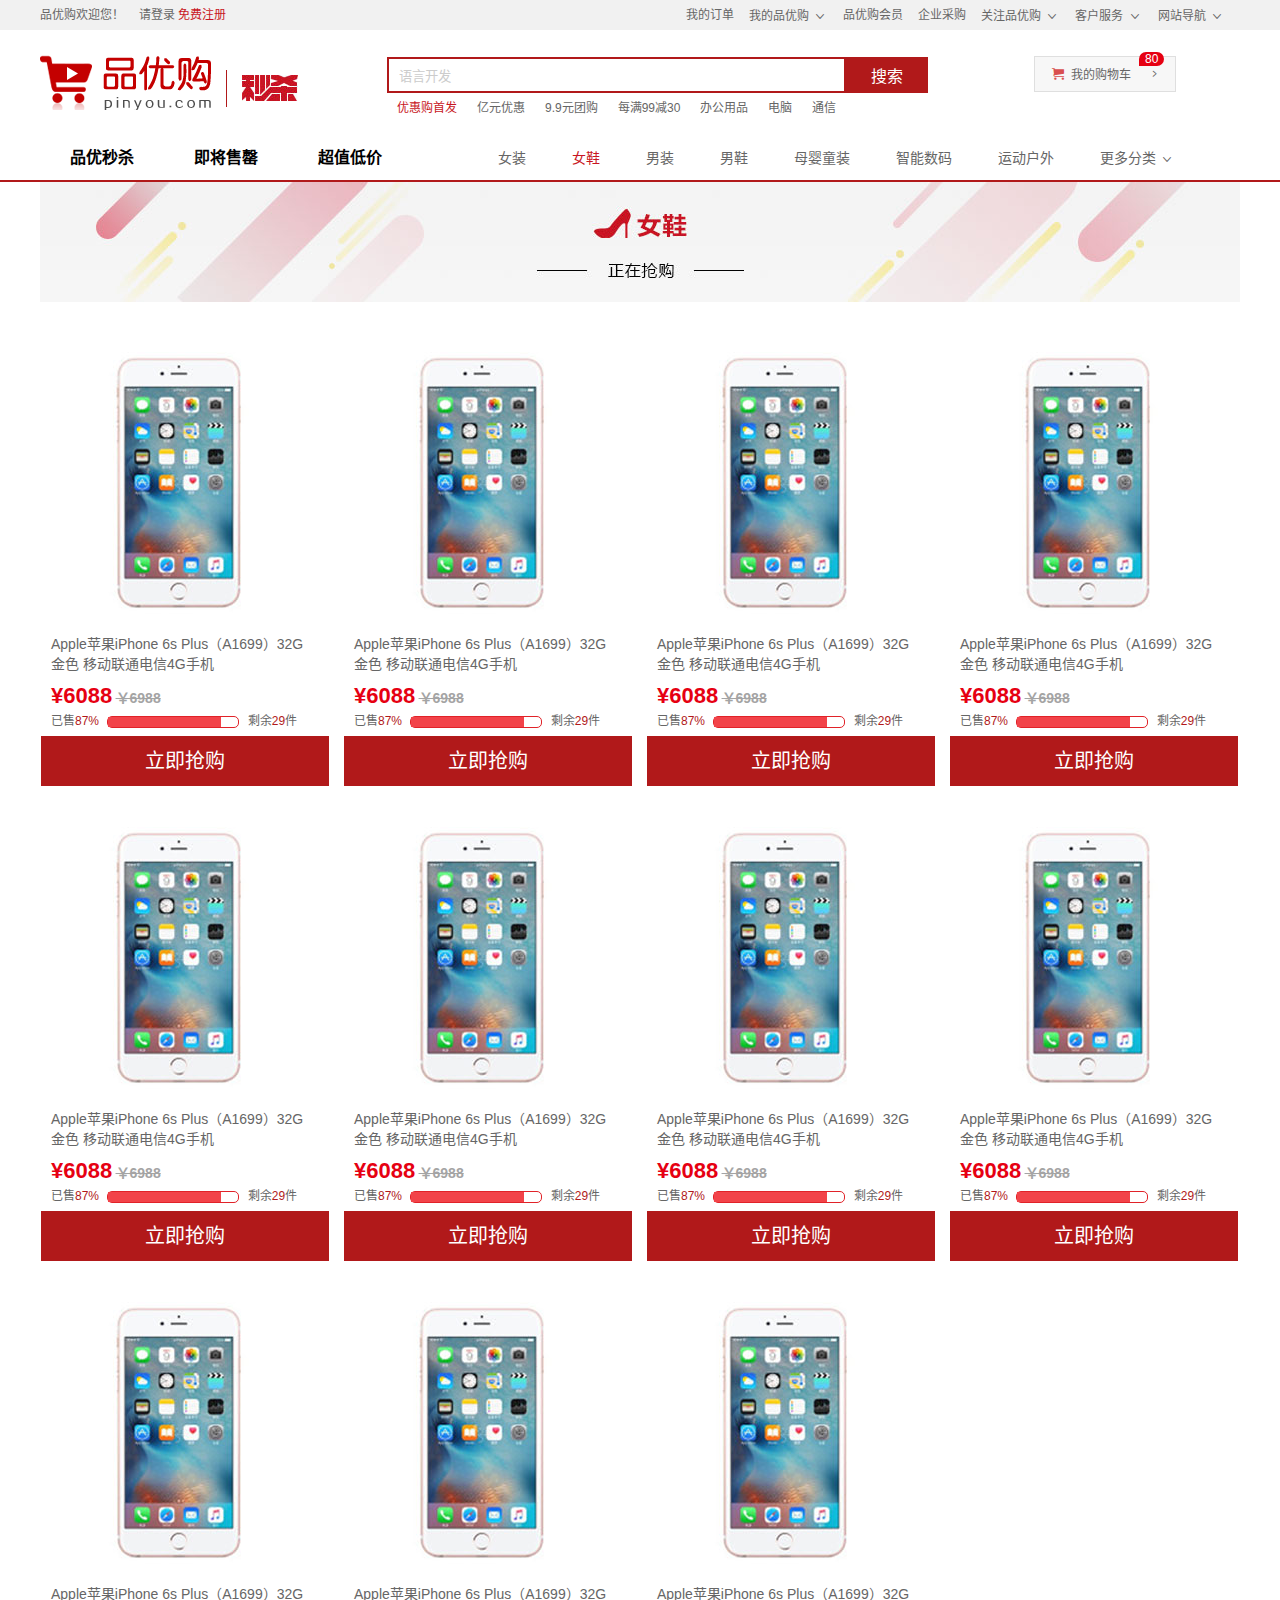
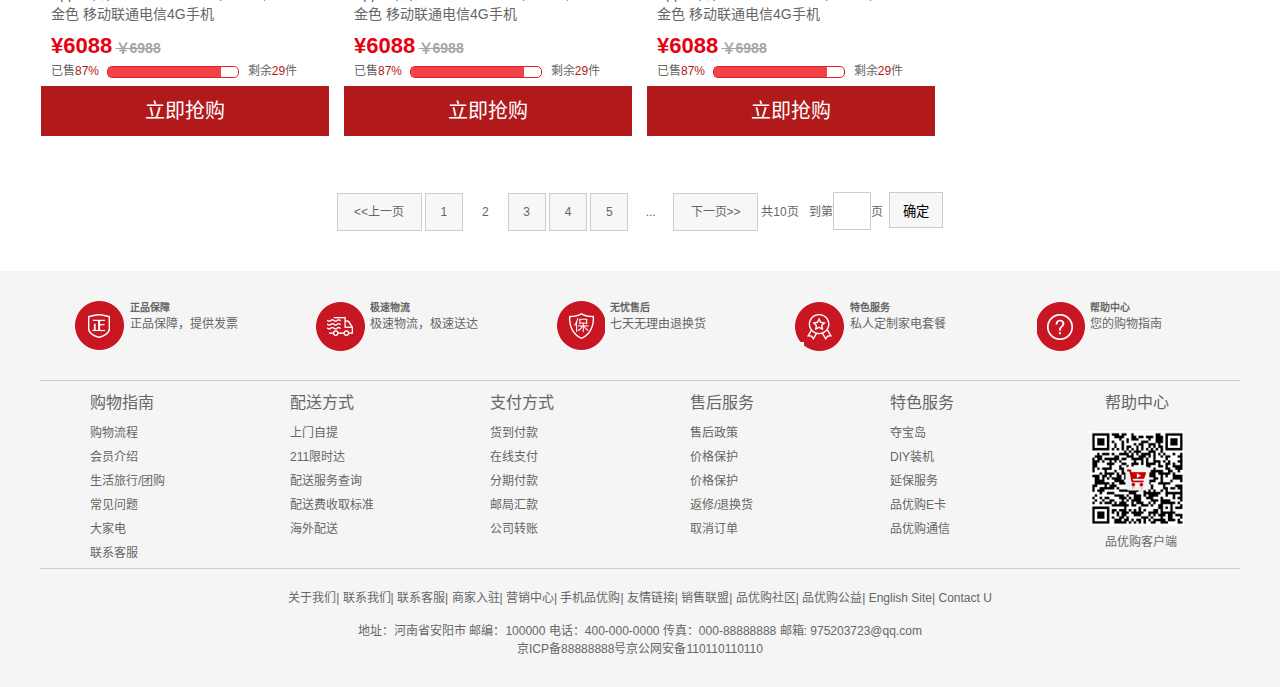
<file: list.html>
<!DOCTYPE html>
<html lang="zh-CN">

<head>
    <meta charset="UTF-8">
    <meta name="viewport" content="width=device-width, initial-scale=1.0">
    <title>列表页-手机页面</title>
    <meta name="description" content="品优购-专业的综合网上购物商城,销售家电、数码通讯、电脑、家居百货、服装服饰、母婴、图书、食品等数万个品牌优质商品.便捷、诚信的服务,为您提供愉悦的网上购物体验！">
    <meta name="keywords" content="网上购物,网上商城,手机,笔记本,电脑,MP3,CD,VCD,DV,相机,数码,配件,手表,存储卡,品优购">
    <link rel="shortcut icon" href="favicon.ico" type="image/x-icon">
    <link rel="stylesheet" href="css/base.css">
    <link rel="stylesheet" href="css/comment.css">
    <link rel="stylesheet" href="css/list.css">
</head>

<body>
    <!-- 顶部快速导航  start -->
    <div class="shortcut">
        <div class="w">
            <div class="fl">
                <ul>
                    <li>品优购欢迎您！</li>
                    <li>
                        <a href="javascript:;">请登录</a>
                        <a href="register.html" class="style-red">免费注册</a>
                    </li>
                </ul>
            </div>
            <div class="fr">
                <ul>
                    <li><a href="javascript:;">我的订单</a></li>

                    <li>
                        <a href="javascript:;">我的品优购</a>
                        <i class="icomoon"></i>
                    </li>

                    <li><a href="javascript:;">品优购会员</a></li>

                    <li><a href="javascript:;">企业采购</a></li>

                    <li>
                        <a href="javascript:;">关注品优购</a>
                        <i class="icomoon"></i>
                    </li>

                    <li><a href="javascript:;">客户服务</a>
                        <i class="icomoon"></i>
                    </li>

                    <li><a href="javascript:;">网站导航</a>
                        <i class="icomoon"></i>
                    </li>
                </ul>
            </div>
        </div>
    </div>

    <!-- header制作 start -->
    <div class="header w">
        <!-- logo -->
        <div class="logo">
            <h1>
                <a href="index.html" title="品优购">品优购</a>
            </h1>
        </div>
        <!-- 秒杀 -->
        <div class="secondkill">
            <img src="upload/sk.jpg">
        </div>
        <!-- 搜索框 -->
        <div class="search">
            <input type="text" class="searchtext" value="语言开发">
            <button class="btn">搜索</button>
        </div>
        <!-- 热词 -->
        <div class="hotwords">
            <a href="javascript:;" class="style-red">优惠购首发</a>
            <a href="javascript:;">亿元优惠</a>
            <a href="javascript:;">9.9元团购</a>
            <a href="javascript:;">每满99减30</a>
            <a href="javascript:;">办公用品</a>
            <a href="javascript:;">电脑</a>
            <a href="javascript:;">通信 </a>
        </div>
        <!-- 购物车 -->
        <div class="shopcar">
            <a href="car.html">
                <i class="car"></i><span>我的购物车</span><i class="arrow"></i>
                <i class="count">80</i>
            </a>
        </div>
    </div>

    <!-- nav导航栏 start -->
    <div class="nav">
        <div class="w">
            <div class="sk_list fl">
                <ul>
                    <li><a href="javascript:;">品优秒杀</a></li>
                    <li><a href="javascript:;">即将售罄</a></li>
                    <li><a href="javascript:;">超值低价</a></li>
                </ul>
            </div>
            <div class="sk_con fr">
                <ul>
                    <li><a href="javascript:;">女装</a></li>
                    <li><a href="javascript:;" class="style-red">女鞋</a></li>
                    <li><a href="javascript:;">男装</a></li>
                    <li><a href="javascript:;">男鞋</a></li>
                    <li><a href="javascript:;">母婴童装</a></li>
                    <li><a href="javascript:;">智能数码</a></li>
                    <li><a href="javascript:;">运动户外</a></li>
                    <li class="sk_con_last"><a href="javascript:;">更多分类</a>
                        <i class="icomoon"></i>
                    </li>
                </ul>
            </div>
        </div>
    </div>

    <!-- 秒杀-内容区 start -->
    <div class="sk_content w">
        <!-- 秒杀-头部 -->
        <div class="sk_content_hd">
            <img src="upload/shoes.jpg">
        </div>
        <!-- 秒杀-身体 -->
        <div class="sk_content_bd">
            <ul>
                <!-- 商品一 -->
                <li class="sk_goods">
                    <a href="detail.html"><img src="upload/goods_phone.jpg" class="sk_goods_up"></a>
                    <h5 class="sk_goods_title">Apple苹果iPhone 6s Plus（A1699）32G 金色 移动联通电信4G手机</h5>
                    <div class="sk_goods_price"><em>¥6088</em> <del>￥6988</del></div>
                    <div class="sk_goods_progress">
                        已售<i>87%</i>
                        <div class="progress">
                            <div class="progress_in">

                            </div>
                        </div>
                        剩余<em>29</em>件
                    </div>
                    <a href="javascript:;" class="sk_goods_buy">立即抢购</a>
                </li>
                <!-- 商品二 -->
                <li class="sk_goods">
                    <a href="javascript:;"><img src="upload/goods_phone.jpg"></a>
                    <h5 class="sk_goods_title">Apple苹果iPhone 6s Plus（A1699）32G 金色 移动联通电信4G手机</h5>
                    <div class="sk_goods_price"><em>¥6088</em> <del>￥6988</del></div>
                    <div class="sk_goods_progress">
                        已售<i>87%</i>
                        <div class="progress">
                            <div class="progress_in">

                            </div>
                        </div>
                        剩余<em>29</em>件
                    </div>
                    <a href="javascript:;" class="sk_goods_buy">立即抢购</a>
                </li>
                <!-- 商品三 -->
                <li class="sk_goods">
                    <a href="javascript:;" class="sk_goods_up"><img src="upload/goods_phone.jpg"></a>
                    <h5 class="sk_goods_title">Apple苹果iPhone 6s Plus（A1699）32G 金色 移动联通电信4G手机</h5>
                    <div class="sk_goods_price"><em>¥6088</em> <del>￥6988</del></div>
                    <div class="sk_goods_progress">
                        已售<i>87%</i>
                        <div class="progress">
                            <div class="progress_in">

                            </div>
                        </div>
                        剩余<em>29</em>件
                    </div>
                    <a href="javascript:;" class="sk_goods_buy">立即抢购</a>
                </li>
                <!-- 商品四 -->
                <li class="sk_goods">
                    <a href="javascript:;" class="sk_goods_up"><img src="upload/goods_phone.jpg"></a>
                    <h5 class="sk_goods_title">Apple苹果iPhone 6s Plus（A1699）32G 金色 移动联通电信4G手机</h5>
                    <div class="sk_goods_price"><em>¥6088</em> <del>￥6988</del></div>
                    <div class="sk_goods_progress">
                        已售<i>87%</i>
                        <div class="progress">
                            <div class="progress_in">

                            </div>
                        </div>
                        剩余<em>29</em>件
                    </div>
                    <a href="javascript:;" class="sk_goods_buy">立即抢购</a>
                </li>
                <!-- 商品五 -->
                <li class="sk_goods">
                    <a href="javascript:;" class="sk_goods_up"><img src="upload/goods_phone.jpg"></a>
                    <h5 class="sk_goods_title">Apple苹果iPhone 6s Plus（A1699）32G 金色 移动联通电信4G手机</h5>
                    <div class="sk_goods_price"><em>¥6088</em> <del>￥6988</del></div>
                    <div class="sk_goods_progress">
                        已售<i>87%</i>
                        <div class="progress">
                            <div class="progress_in">

                            </div>
                        </div>
                        剩余<em>29</em>件
                    </div>
                    <a href="javascript:;" class="sk_goods_buy">立即抢购</a>
                </li>
                <!-- 商品六 -->
                <li class="sk_goods">
                    <a href="javascript:;" class="sk_goods_up"><img src="upload/goods_phone.jpg"></a>
                    <h5 class="sk_goods_title">Apple苹果iPhone 6s Plus（A1699）32G 金色 移动联通电信4G手机</h5>
                    <div class="sk_goods_price"><em>¥6088</em> <del>￥6988</del></div>
                    <div class="sk_goods_progress">
                        已售<i>87%</i>
                        <div class="progress">
                            <div class="progress_in">

                            </div>
                        </div>
                        剩余<em>29</em>件
                    </div>
                    <a href="javascript:;" class="sk_goods_buy">立即抢购</a>
                </li>
                <!-- 商品七 -->
                <li class="sk_goods">
                    <a href="javascript:;" class="sk_goods_up"><img src="upload/goods_phone.jpg"></a>
                    <h5 class="sk_goods_title">Apple苹果iPhone 6s Plus（A1699）32G 金色 移动联通电信4G手机</h5>
                    <div class="sk_goods_price"><em>¥6088</em> <del>￥6988</del></div>
                    <div class="sk_goods_progress">
                        已售<i>87%</i>
                        <div class="progress">
                            <div class="progress_in">

                            </div>
                        </div>
                        剩余<em>29</em>件
                    </div>
                    <a href="javascript:;" class="sk_goods_buy">立即抢购</a>
                </li>
                <!-- 商品八 -->
                <li class="sk_goods">
                    <a href="javascript:;" class="sk_goods_up"><img src="upload/goods_phone.jpg"></a>
                    <h5 class="sk_goods_title">Apple苹果iPhone 6s Plus（A1699）32G 金色 移动联通电信4G手机</h5>
                    <div class="sk_goods_price"><em>¥6088</em> <del>￥6988</del></div>
                    <div class="sk_goods_progress">
                        已售<i>87%</i>
                        <div class="progress">
                            <div class="progress_in">

                            </div>
                        </div>
                        剩余<em>29</em>件
                    </div>
                    <a href="javascript:;" class="sk_goods_buy">立即抢购</a>
                </li>
                <!-- 商品九 -->
                <li class="sk_goods">
                    <a href="javascript:;" class="sk_goods_up"><img src="upload/goods_phone.jpg"></a>
                    <h5 class="sk_goods_title">Apple苹果iPhone 6s Plus（A1699）32G 金色 移动联通电信4G手机</h5>
                    <div class="sk_goods_price"><em>¥6088</em> <del>￥6988</del></div>
                    <div class="sk_goods_progress">
                        已售<i>87%</i>
                        <div class="progress">
                            <div class="progress_in">

                            </div>
                        </div>
                        剩余<em>29</em>件
                    </div>
                    <a href="javascript:;" class="sk_goods_buy">立即抢购</a>
                </li>
                <!-- 商品十 -->
                <li class="sk_goods">
                    <a href="javascript:;" class="sk_goods_up"><img src="upload/goods_phone.jpg"></a>
                    <h5 class="sk_goods_title">Apple苹果iPhone 6s Plus（A1699）32G 金色 移动联通电信4G手机</h5>
                    <div class="sk_goods_price"><em>¥6088</em> <del>￥6988</del></div>
                    <div class="sk_goods_progress">
                        已售<i>87%</i>
                        <div class="progress">
                            <div class="progress_in">

                            </div>
                        </div>
                        剩余<em>29</em>件
                    </div>
                    <a href="javascript:;" class="sk_goods_buy">立即抢购</a>
                </li>
                <!-- 商品十一 -->
                <li class="sk_goods">
                    <a href="javascript:;" class="sk_goods_up"><img src="upload/goods_phone.jpg"></a>
                    <h5 class="sk_goods_title">Apple苹果iPhone 6s Plus（A1699）32G 金色 移动联通电信4G手机</h5>
                    <div class="sk_goods_price"><em>¥6088</em> <del>￥6988</del></div>
                    <div class="sk_goods_progress">
                        已售<i>87%</i>
                        <div class="progress">
                            <div class="progress_in">

                            </div>
                        </div>
                        剩余<em>29</em>件
                    </div>
                    <a href="javascript:;" class="sk_goods_buy">立即抢购</a>
                </li>
            </ul>
        </div>
        <!-- 秒杀-分页区 -->
        <div class="page">
            <!-- 左侧页码 -->
            <span class="page_num">
                <a href="javascript:;" class="page_num_prev">&lt;&lt;上一页</a>
                <a href="javascript:;">1</a>
                <a href="javascript:;" class="page_current">2</a>
                <a href="javascript:;">3</a>
                <a href="javascript:;">4</a>
                <a href="javascript:;">5</a>
                <a href="javascript:;" class="page_more">...</a>
                <a href="javascript:;" class="page_num_next">下一页&gt;&gt;</a>
            </span>
            <!-- 右侧跳转页 -->
            <span class="page_skip">
                共10页&nbsp;&nbsp;&nbsp;到第<input type="text" name="">页&nbsp;&nbsp;<button>确定</button>
            </span>
        </div>
    </div>

    <!-- footer start -->
    <div class="footer">
        <div class="w">
            <!-- mod_service -->
            <div class="mod_service">
                <ul>
                    <li>
                        <i class="mod_service_icon mod_service_zheng"></i>
                        <div class="mod_service_tit">
                            <h5>正品保障</h5>
                            <p>正品保障，提供发票</p>
                        </div>
                    </li>
                    <li>
                        <i class="mod_service_icon mod_service_kuai"></i>
                        <div class="mod_service_tit">
                            <h5>极速物流</h5>
                            <p>极速物流，极速送达</p>
                        </div>
                    </li>
                    <li>
                        <i class="mod_service_icon mod_service_bao"></i>
                        <div class="mod_service_tit">
                            <h5>无忧售后</h5>
                            <p>七天无理由退换货</p>
                        </div>
                    </li>
                    <li>
                        <i class="mod_service_icon mod_service_xun"></i>
                        <div class="mod_service_tit">
                            <h5>特色服务</h5>
                            <p>私人定制家电套餐</p>
                        </div>
                    </li>
                    <li>
                        <i class="mod_service_icon mod_service_wen"></i>
                        <div class="mod_service_tit">
                            <h5>帮助中心</h5>
                            <p>您的购物指南</p>
                        </div>
                    </li>
                </ul>
            </div>
            <!-- mod_help -->
            <div class="mod_help">
                <dl class="mod_help_item">
                    <dt>购物指南</dt>
                    <dd><a href="javascript:;">购物流程</a></dd>
                    <dd><a href="javascript:;">会员介绍</a></dd>
                    <dd><a href="javascript:;">生活旅行/团购</a></dd>
                    <dd><a href="javascript:;">常见问题</a></dd>
                    <dd><a href="javascript:;">大家电</a></dd>
                    <dd><a href="javascript:;">联系客服</a></dd>
                </dl>
                <dl class="mod_help_item">
                    <dt>配送方式</dt>
                    <dd><a href="javascript:;">上门自提</a></dd>
                    <dd><a href="javascript:;">211限时达</a></dd>
                    <dd><a href="javascript:;">配送服务查询</a></dd>
                    <dd><a href="javascript:;">配送费收取标准</a></dd>
                    <dd><a href="javascript:;">海外配送</a></dd>
                </dl>
                <dl class="mod_help_item">
                    <dt>支付方式</dt>
                    <dd><a href="javascript:;">货到付款</a></dd>
                    <dd><a href="javascript:;">在线支付</a></dd>
                    <dd><a href="javascript:;">分期付款</a></dd>
                    <dd><a href="javascript:;">邮局汇款</a></dd>
                    <dd><a href="javascript:;">公司转账</a></dd>
                </dl>
                <dl class="mod_help_item">
                    <dt>售后服务</dt>
                    <dd><a href="javascript:;">售后政策</a></dd>
                    <dd><a href="javascript:;">价格保护</a></dd>
                    <dd><a href="javascript:;">价格保护</a></dd>
                    <dd><a href="javascript:;">返修/退换货</a></dd>
                    <dd><a href="javascript:;">取消订单</a></dd>
                </dl>
                <dl class="mod_help_item">
                    <dt>特色服务</dt>
                    <dd><a href="javascript:;">夺宝岛</a></dd>
                    <dd><a href="javascript:;">DIY装机</a></dd>
                    <dd><a href="javascript:;">延保服务</a></dd>
                    <dd><a href="javascript:;">品优购E卡</a></dd>
                    <dd><a href="javascript:;">品优购通信</a></dd>
                </dl>
                <dl class="mod_help_item mod_help_app">
                    <dt>帮助中心</dt>
                    <dd><img src="upload/erweima.png" alt="">
                        <p>品优购客户端</p>
                    </dd>

                </dl>
            </div>
            <!-- mod_copyright -->
            <div class="mod_copyright">
                <p class="mod_copyright_item">
                    <a href="javascript:;">关于我们</a>|
                    <a href="javascript:;">联系我们</a>|
                    <a href="javascript:;">联系客服</a>|
                    <a href="javascript:;">商家入驻</a>|
                    <a href="javascript:;">营销中心</a>|
                    <a href="javascript:;">手机品优购</a>|
                    <a href="javascript:;">友情链接</a>|
                    <a href="javascript:;">销售联盟</a>|
                    <a href="javascript:;">品优购社区</a>|
                    <a href="javascript:;">品优购公益</a>|
                    <a href="javascript:;">English Site</a>|
                    <a href="javascript:;">Contact U</a>
                </p>
                <p class="mod_copyright_info">地址：河南省安阳市 邮编：100000 电话：400-000-0000 传真：000-88888888 邮箱: 975203723@qq.com<br>京ICP备88888888号京公网安备110110110110</p>
            </div>
        </div>
    </div>
</body>

</html>
</file>
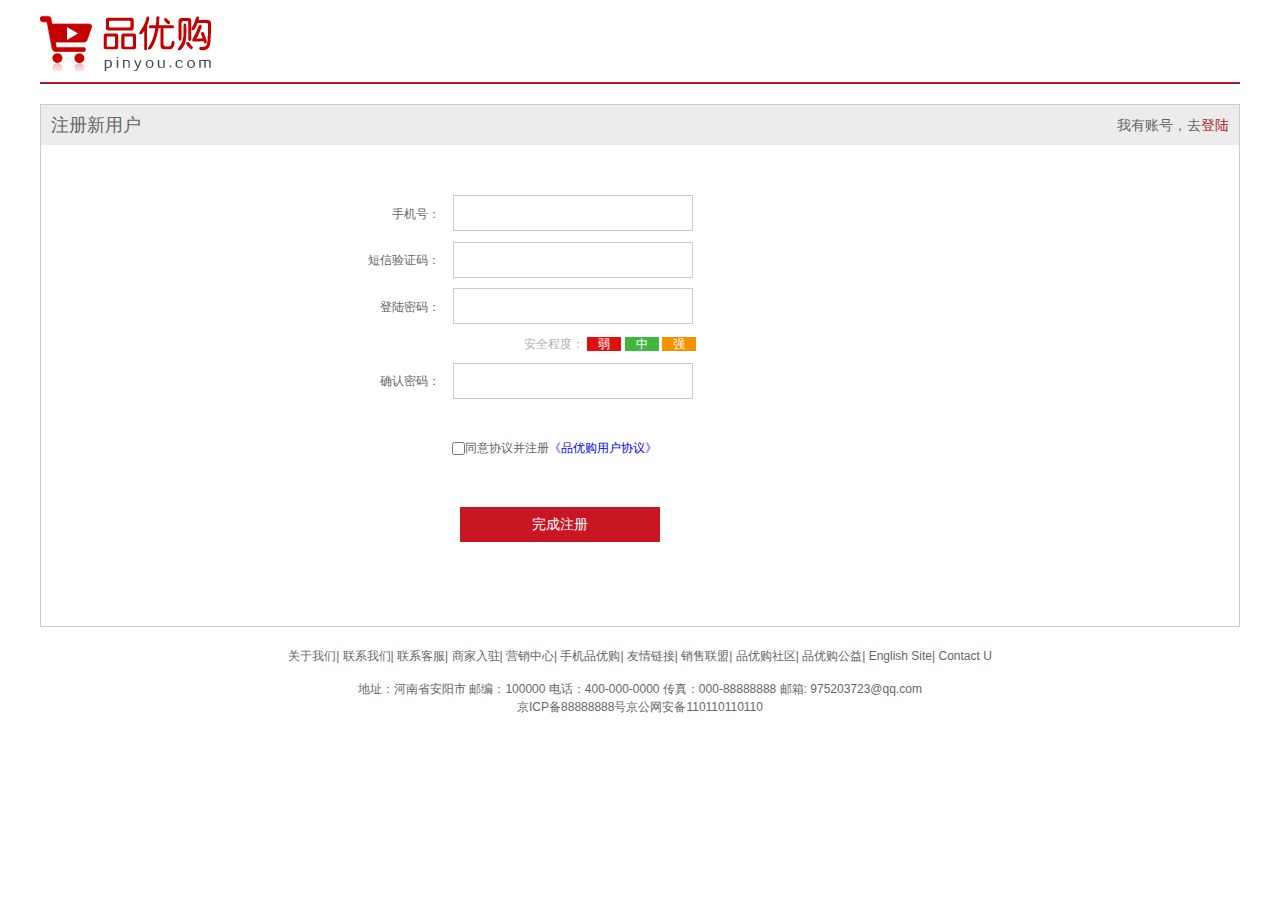
<file: register.html>
<!DOCTYPE html>
<html lang="en">

<head>
    <meta charset="UTF-8">
    <meta name="viewport" content="width=device-width, initial-scale=1.0">
    <title>注册页面</title>
    <link rel="shortcut icon" href="favicon.ico" type="image/x-icon">
    <link rel="stylesheet" href="css/base.css">
    <link rel="stylesheet" href="css/register.css">
    <script src="js/register.js"></script>
</head>

<body>
    <div class="w">
        <!-- 头部 strat -->
        <div class="header">
            <!-- logo -->
            <div class="logo">
                <a href="index.html"><img src="img/logo.png"></a>
            </div>
        </div>
        <!-- register start -->
        <div class="registerarea">
            <div class="registerarea_hd">
                <h3>注册新用户</h3>
                <em>我有账号，去<a href="javascript:;">登陆</a></em>
            </div>
            <div class="registerarea_bd">
                <!-- 需要提交后台，则需要表单域 -->
                <form action="demo.php">
                    <ul>
                        <li>
                            <label for="tel">手机号：</label>
                            <input type="text" class="inp" id="tel">
                            <span class=""></span>
                        </li>
                        <li>
                            <label for="yanzhengma">短信验证码：</label>
                            <input type="text" class="inp" id="yanzhengma">
                        </li>
                        <li>
                            <label for="psw">登陆密码：</label>
                            <input type="password" class="inp" id="psw">
                            <span class=""></span>
                        </li>
                        <li class="safe">
                            <h3>安全程度：</h3>
                            <em class="ruo">弱</em>
                            <em class="zhong">中</em>
                            <em class="qiang">强</em>
                        </li>
                        <li>
                            <label for="con">确认密码：</label>
                            <input type="password" class="inp" id="conpsw">
                            <span class=""></span>
                        </li>
                        <li class="agree"><input type="checkbox">同意协议并注册<a href="javascript:;">《品优购用户协议》</a> </li>
                        <li>
                            <input type="submit" value="完成注册" class="comp">
                        </li>
                    </ul>
                </form>
            </div>
        </div>

        <!-- footer start -->
        <div class="footer">
            <div class="w">
                <!-- mod_copyright -->
                <div class="mod_copyright">
                    <p class="mod_copyright_item">
                        <a href="javascript:;">关于我们</a>|
                        <a href="javascript:;">联系我们</a>|
                        <a href="javascript:;">联系客服</a>|
                        <a href="javascript:;">商家入驻</a>|
                        <a href="javascript:;">营销中心</a>|
                        <a href="javascript:;">手机品优购</a>|
                        <a href="javascript:;">友情链接</a>|
                        <a href="javascript:;">销售联盟</a>|
                        <a href="javascript:;">品优购社区</a>|
                        <a href="javascript:;">品优购公益</a>|
                        <a href="javascript:;">English Site</a>|
                        <a href="javascript:;">Contact U</a>
                    </p>
                    <p class="mod_copyright_info">地址：河南省安阳市 邮编：100000 电话：400-000-0000 传真：000-88888888 邮箱: 975203723@qq.com<br>京ICP备88888888号京公网安备110110110110</p>
                </div>
            </div>
        </div>
    </div>
</body>

</html>
</file>
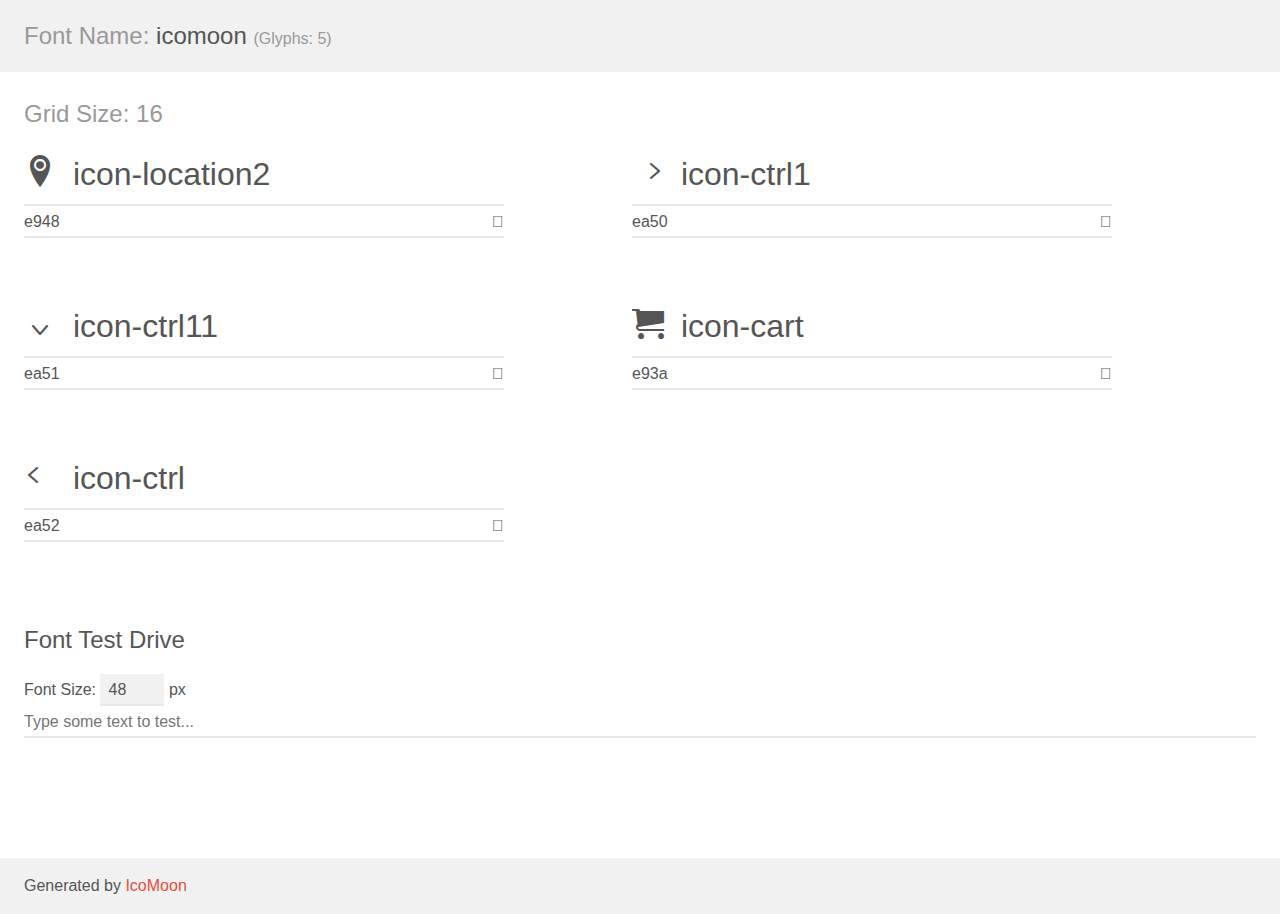
<file: icomoon/demo.html>
<!doctype html>
<html>
<head>
    <meta charset="utf-8">
    <title>IcoMoon Demo</title>
    <meta name="description" content="An Icon Font Generated By IcoMoon.io">
    <meta name="viewport" content="width=device-width, initial-scale=1">
    <link rel="stylesheet" href="demo-files/demo.css">
    <link rel="stylesheet" href="style.css"></head>
<body>
    <div class="bgc1 clearfix">
        <h1 class="mhmm mvm"><span class="fgc1">Font Name:</span> icomoon <small class="fgc1">(Glyphs:&nbsp;5)</small></h1>
    </div>
    <div class="clearfix mhl ptl">
        <h1 class="mvm mtn fgc1">Grid Size: 16</h1>
        <div class="glyph fs1">
            <div class="clearfix bshadow0 pbs">
                <span class="icon-location2"></span>
                <span class="mls"> icon-location2</span>
            </div>
            <fieldset class="fs0 size1of1 clearfix hidden-false">
                <input type="text" readonly value="e948" class="unit size1of2" />
                <input type="text" maxlength="1" readonly value="&#xe948;" class="unitRight size1of2 talign-right" />
            </fieldset>
            <div class="fs0 bshadow0 clearfix hidden-true">
                <span class="unit pvs fgc1">liga: </span>
                <input type="text" readonly value="location2, map-marker2" class="liga unitRight" />
            </div>
        </div>
        <div class="glyph fs1">
            <div class="clearfix bshadow0 pbs">
                <span class="icon-ctrl1"></span>
                <span class="mls"> icon-ctrl1</span>
            </div>
            <fieldset class="fs0 size1of1 clearfix hidden-false">
                <input type="text" readonly value="ea50" class="unit size1of2" />
                <input type="text" maxlength="1" readonly value="&#xea50;" class="unitRight size1of2 talign-right" />
            </fieldset>
            <div class="fs0 bshadow0 clearfix hidden-true">
                <span class="unit pvs fgc1">liga: </span>
                <input type="text" readonly value="ctrl, control" class="liga unitRight" />
            </div>
        </div>
        <div class="glyph fs1">
            <div class="clearfix bshadow0 pbs">
                <span class="icon-ctrl11"></span>
                <span class="mls"> icon-ctrl11</span>
            </div>
            <fieldset class="fs0 size1of1 clearfix hidden-false">
                <input type="text" readonly value="ea51" class="unit size1of2" />
                <input type="text" maxlength="1" readonly value="&#xea51;" class="unitRight size1of2 talign-right" />
            </fieldset>
            <div class="fs0 bshadow0 clearfix hidden-true">
                <span class="unit pvs fgc1">liga: </span>
                <input type="text" readonly value="" class="liga unitRight" />
            </div>
        </div>
        <div class="glyph fs1">
            <div class="clearfix bshadow0 pbs">
                <span class="icon-cart"></span>
                <span class="mls"> icon-cart</span>
            </div>
            <fieldset class="fs0 size1of1 clearfix hidden-false">
                <input type="text" readonly value="e93a" class="unit size1of2" />
                <input type="text" maxlength="1" readonly value="&#xe93a;" class="unitRight size1of2 talign-right" />
            </fieldset>
            <div class="fs0 bshadow0 clearfix hidden-true">
                <span class="unit pvs fgc1">liga: </span>
                <input type="text" readonly value="cart, purchase" class="liga unitRight" />
            </div>
        </div>
        <div class="glyph fs1">
            <div class="clearfix bshadow0 pbs">
                <span class="icon-ctrl"></span>
                <span class="mls"> icon-ctrl</span>
            </div>
            <fieldset class="fs0 size1of1 clearfix hidden-false">
                <input type="text" readonly value="ea52" class="unit size1of2" />
                <input type="text" maxlength="1" readonly value="&#xea52;" class="unitRight size1of2 talign-right" />
            </fieldset>
            <div class="fs0 bshadow0 clearfix hidden-true">
                <span class="unit pvs fgc1">liga: </span>
                <input type="text" readonly value="ctrl, control" class="liga unitRight" />
            </div>
        </div>
    </div>

    <!--[if gt IE 8]><!-->
    <div class="mhl clearfix mbl">
        <h1>Font Test Drive</h1>
        <label>
            Font Size: <input id="fontSize" type="number" class="textbox0 mbm"
            min="8" value="48" />
            px
        </label>
        <input id="testText" type="text" class="phl size1of1 mvl"
        placeholder="Type some text to test..." value=""/>
        <div id="testDrive" class="icon-" style="font-family: icomoon">&nbsp;
        </div>
    </div>
    <!--<![endif]-->
    <div class="bgc1 clearfix">
        <p class="mhl">Generated by <a href="https://icomoon.io/app">IcoMoon</a></p>
    </div>

    <script src="demo-files/demo.js"></script>
</body>
</html>
</file>
<file: css/base.css>
﻿/*清除元素默认的内外边距  */

* {
    margin: 0;
    padding: 0
}


/*让所有斜体 不倾斜*/

em,
i {
    font-style: normal;
}


/*去掉列表前面的小点*/

li {
    list-style: none;
}


/*图片没有边框   去掉图片底侧的空白缝隙*/

img {
    border: 0;
    /*ie6*/
    vertical-align: middle;
}


/*让button 按钮 变成小手*/

button {
    cursor: pointer;
}


/*取消链接的下划线*/

a {
    color: #666;
    text-decoration: none;
}

a:hover {
    color: #e33333;
}

button,
input {
    font-family: 'Microsoft YaHei', 'Heiti SC', tahoma, arial, 'Hiragino Sans GB', \\5B8B\4F53, sans-serif;
    /*取消轮廓线 蓝色的*/
    outline: none;
}

body {
    background-color: #fff;
    font: 12px/1.5 'Microsoft YaHei', 'Heiti SC', tahoma, arial, 'Hiragino Sans GB', \\5B8B\4F53, sans-serif;
    color: #666
}

.hide,
.none {
    display: none;
}


/*清除浮动*/

.clearfix:after {
    visibility: hidden;
    clear: both;
    display: block;
    content: ".";
    height: 0
}

.clearfix {
    *zoom: 1
}
</file>
<file: css/comment.css>
/* 公共样式 */

.fl {
    float: left;
}

.fr {
    float: right;
}


/* 版心 */

.w {
    width: 1200px;
    margin: 0 auto;
}


/* 字体红色 */

.style-red {
    color: #c81623;
}


/* 特殊字体icomoon */

@font-face {
    font-family: 'icomoon';
    src: url('../fonts/icomoon.eot?7kkyc2');
    src: url('../fonts/icomoon.eot?7kkyc2#iefix') format('embedded-opentype'), url('../fonts/icomoon.ttf?7kkyc2') format('truetype'), url('../fonts/icomoon.woff?7kkyc2') format('woff'), url('../fonts/icomoon.svg?7kkyc2#icomoon') format('svg');
    font-weight: normal;
    font-style: normal;
}


/* 快速导航栏 start */

.shortcut {
    height: 30px;
    line-height: 30px;
    background-color: #f1f1f1;
}

.shortcut li {
    float: left;
    margin-right: 15px;
}

.fr .icomoon {
    font-family: 'icomoon';
    font-size: 16px;
    line-height: 26px;
}

.spacer {
    width: 1px;
    height: 12px;
    background-color: #666;
    margin: 9px 14px;
}


/* header start */

.header {
    position: relative;
    height: 105px;
}

.logo {
    position: absolute;
    left: 0;
    top: 25px;
    height: 55px;
    width: 175px;
}

.logo a {
    /* 隐藏a标签里面的字体 */
    /* 1.font-size: 0; */
    /* 2.用首行缩进方法（负值，溢出盒子，然后overflow隐藏掉）。 */
    overflow: hidden;
    display: block;
    height: 55px;
    width: 175px;
    text-indent: -999em;
    background: url(../img/logo.png) no-repeat;
}

.search {
    position: absolute;
    top: 27px;
    left: 347px;
}

.searchtext {
    float: left;
    width: 445px;
    height: 32px;
    color: #ccc;
    padding-left: 10px;
    border: 2px solid #b1191a;
}

.btn {
    float: left;
    width: 82px;
    height: 36px;
    background-color: #b1191a;
    border-style: none;
    font-size: 16px;
    color: #fff;
}

.hotwords {
    position: absolute;
    top: 69px;
    left: 347px;
}

.hotwords a {
    float: left;
    margin: 0 10px;
}

.shopcar {
    position: absolute;
    right: 64px;
    top: 26px;
    width: 140px;
    height: 34px;
    line-height: 34px;
    font-size: 12px;
    background-color: #f7f7f7;
    border: 1px solid #dfdfdf;
    text-align: center;
    cursor: pointer;
}

.shopcar .car {
    font-family: 'icomoon';
    color: #d94f4f;
    margin-right: 7px;
}

.shopcar .arrow {
    font-family: 'icomoon';
    margin-left: 15px;
}

.count {
    position: absolute;
    top: -5px;
    left: 104px;
    height: 14px;
    line-height: 14px;
    background-color: #e60012;
    padding: 0 6px;
    color: #fff;
    border-radius: 7px 7px 7px 0;
}


/* nav导航栏 star */

.nav {
    height: 45px;
    border-bottom: 2px solid #b1191a;
}


/* 左侧盒子 */

.dropdown {
    width: 209px;
    height: 45px;
}

.dropdown .dt {
    height: 45px;
    background-color: #b1191a;
    font-size: 16px;
    font-weight: 700;
    line-height: 45px;
    color: #fff;
    text-align: center;
}

.dropdown .dd {
    height: 465px;
    background-color: #c81623;
    margin-top: 2px;
}

.menu_item {
    height: 31px;
    line-height: 31px;
    margin-left: 1px;
    padding: 0 10px;
    transition: all .3s;
}

.menu_item:hover {
    padding-left: 20px;
}

.menu_item a {
    font-style: 14px;
    color: #fff;
}

.menu_item i {
    float: right;
    font-family: 'icomoon';
    font-size: 18px;
    color: #fff;
}

.menu_item:hover {
    background-color: #fff;
}

.menu_item:hover a {
    color: #c81623;
}

.menu_item a:hover {
    color: black;
}


/* 右侧盒子 */

.navitems {
    margin-left: 10px;
}

.navitems li {
    float: left;
}

.navitems li a {
    display: block;
    height: 45px;
    line-height: 45px;
    font-size: 16px;
    padding: 0 25px;
}


/* footer start */

.footer {
    height: 386px;
    background-color: #f5f5f5;
    padding-top: 30px;
}

.mod_service {
    height: 79px;
    border-bottom: 1px solid #ccc;
}

.mod_service li {
    float: left;
    width: 240px;
    height: 79px;
}

.mod_service_icon {
    float: left;
    height: 50px;
    width: 50px;
    margin-left: 35px;
}

.mod_service_tit {
    float: left;
    margin-left: 5px;
}

.mod_service_zheng {
    background: url(../img/icons.png)no-repeat -253px -3px;
}

.mod_service_kuai {
    background: url(../img/icons.png)no-repeat -254px -53px;
}

.mod_service_bao {
    background: url(../img/icons.png)no-repeat -255px -106px;
}

.mod_service_xun {
    background: url(../img/icons.png)no-repeat -258px -156px;
}

.mod_service_wen {
    background: url(../img/icons.png)no-repeat -256px -208px;
}

.mod_help {
    height: 187px;
    border-bottom: 1px solid #ccc;
}

.mod_help_item {
    float: left;
    width: 150px;
    padding: 10px 0 0 50px;
}

.mod_help_item dt {
    height: 33px;
    font-size: 16px;
}

.mod_help_item dd {
    height: 24px;
    font-size: 12px;
}

.mod_help_app dt,
.mod_help_app p {
    padding-left: 15px;
}

.mod_help_app img {
    margin: 7px 0;
}

.mod_copyright {
    text-align: center;
}

.mod_copyright_item {
    margin: 20px 0 15px 0;
}

.mod_copyright_info {
    line-height: 18px;
}
</file>
<file: css/index.css>
/* 首页的CSS样式表 */


/* main模块 */

.main {
    width: 980px;
    height: 455px;
    margin: 10px 0 0 219px;
}


/* 轮播图 */

.focus {
    position: relative;
    width: 721px;
    height: 455px;
    overflow: hidden;
}

.focus ul {
    position: absolute;
    top: 0;
    left: 0;
    width: 600%;
}

.focus ul li {
    float: left;
}

.arrow-l,
.arrow-r {
    display: none;
    position: absolute;
    float: left;
    top: 50%;
    margin-top: -20px;
    width: 24px;
    height: 40px;
    background: rgba(0, 0, 0, .3);
    text-align: center;
    line-height: 40px;
    color: #fff;
    font-family: 'icomoon';
    font-size: 18px;
    z-index: 999;
}


/* 左箭头 */

.arrow-l {
    left: 0;
    border-radius: 0 12px 12px 0;
}


/* 右箭头 */

.arrow-r {
    right: 0;
    border-radius: 12px 0 0 12px;
}


/* 轮播图小圆点 */

.circle {
    position: absolute;
    bottom: 10px;
    left: 50px;
}

.circle li {
    float: left;
    width: 5px;
    height: 5px;
    /* background-color: #fff; */
    border: 2px solid rgba(255, 255, 255, .5);
    border-radius: 50%;
    margin-left: 5px;
    cursor: pointer;
}

.current {
    background-color: #fff;
}


/* 品优购快报 */

.newsflash {
    width: 250px;
    height: 455px;
}

.news {
    height: 160px;
    border: 1px solid #ccc;
}


/* 品优购快报-头部 */

.news-hd {
    height: 32px;
    border-bottom: 1px dotted #ccc;
    font-size: 14px;
    line-height: 32px;
    padding: 0 15px;
}

.news-hd a {
    float: right;
    font-size: 12px;
    font-family: 'icomoon';
}


/* 品优购快报-列表 */

.news-bd {
    padding: 10px 0 0 10px;
}

.news-bd li {
    height: 23px;
}


/* 生活服务-小图标 */

.lifeservice {
    height: 209px;
    border: 1px solid #ccc;
    border-top: none;
    overflow: hidden;
}

.lifeservice ul {
    width: 252px;
}

.lifeservice li {
    position: relative;
    float: left;
    width: 62px;
    height: 70px;
    border-right: 1px solid #ccc;
    border-bottom: 1px solid #ccc;
}

.lifeservice li a {
    overflow: hidden;
    display: block;
    height: 100%;
}

.service_ico {
    display: block;
    width: 24px;
    height: 24px;
    margin: 10px auto;
}

.service_ico_huafei {
    background: url(../img/icons.png) no-repeat -17px -16px;
}

.service_ico_jipiao {
    background: url(../img/icons.png) no-repeat -80px -18px;
}

.service_ico_movie {
    background: url(../img/icons.png) no-repeat -141px -17px;
}

.service_ico_game {
    background: url(../img/icons.png) no-repeat -206px -16px;
}

.service_ico_caipiao {
    background: url(../img/icons.png) no-repeat -17px -88px;
}

.service_ico_jiayouka {
    background: url(../img/icons.png) no-repeat -77px -88px;
}

.service_ico_hotal {
    background: url(../img/icons.png) no-repeat -141px -88px;
}

.service_ico_train {
    background: url(../img/icons.png) no-repeat -206px -88px;
}

.service_ico_zhongchou {
    background: url(../img/icons.png) no-repeat -17px -156px;
}

.service_ico_licai {
    background: url(../img/icons.png) no-repeat -79px -159px;
}

.service_ico_lipinka {
    background: url(../img/icons.png) no-repeat -141px -156px;
}

.service_ico_baitiao {
    background: url(../img/icons.png) no-repeat -206px -160px;
}

.lifeservice li p {
    text-align: center;
}


/* 折扣推荐 */

.lifeservice .discount {
    position: absolute;
    left: 50px;
    top: 0;
    width: 12px;
    height: 15px;
    background: url(../img/discount.jpg) no-repeat;
}


/* ad广告区 */

.bargain {
    margin-top: 8px;
    height: 76px;
    cursor: pointer;
}


/* recommend推荐模块 */

.recommend {
    margin-top: 11px;
    height: 163px;
}


/* recommend 左边头部模块 */

.recom-hd {
    width: 200px;
    height: 163px;
    background-color: #5c5251;
    text-align: center;
}

.recom-hd img {
    margin: 30px 0 10px 0;
}

.recom-hd p {
    font-size: 18px;
    color: #fff;
}


/* recommend 右边身体模块 */

.recom-bd {
    width: 1000px;
    height: 163px;
    background-color: #ebebeb;
}

.recom-bd li {
    float: left;
    height: 145px;
    width: 249px;
    border-right: 1px solid #ccc;
    margin-top: 10px;
}


/* 最后一个盒子不要边框 */

.recom-bd .last_recom {
    border-right: 0;
}


/* floor楼层区 */


/* 每个楼的头部 */

.box-hd {
    height: 30px;
    border-bottom: 2px solid #c81623;
    margin-top: 25px;
}


/* 左侧文字部分 */

.box-hd h3 {
    font-size: 18px;
    color: #cc353e;
}


/* 居中对齐 */

.box-hd ul {
    line-height: 30px;
}


/* 每个li标签都左浮动 */

.box-hd ul li {
    float: left;
}


/* 每个a左右15px */

.box-hd ul li a {
    margin: 0 15px;
}


/* 每个楼身体部分 */

.box-bd {
    height: 360px;
    /* 超出版心的部分可以隐藏掉 */
    overflow: hidden;
}


/* 楼身上所有的图片 进行CSS3过渡动画的变换 */


/* 过渡写在：谁需要做动画，就在谁处进行书写transition:all */

.box-bd img {
    transition: all .3s;
}


/* 当经过图片的时候，经过1秒后往左走10像素 */

.box-bd img:hover {
    margin-left: -10px;
}

.tab_con li {
    float: left;
    height: 360px;
}


/* 具体每个盒子的大小 */


/* 一号盒子 */

.w209 {
    width: 209px;
    background-color: #f9f9f9;
}

.tab_con_list {
    overflow: hidden;
    margin-bottom: 1px;
}

.tab_con_list li {
    width: 66px;
    height: 32px;
    line-height: 32px;
    border-bottom: 1px solid #ccc;
    margin: 0 10px;
    text-align: center;
}


/* 二号盒子 */

.w329 {
    width: 329px;
}


/* 三号盒子 */

.w219 {
    width: 219px;
    border-right: 1px solid #ccc;
}


/* 四五号盒子 */

.w220 {
    width: 220px;
    border-right: 1px solid #ccc;
}

.tab_con_item {
    border-bottom: 1px solid #ccc;
}


/* 电梯导航 */

.fixedtool {
    position: fixed;
    left: 50%;
    margin-left: -676px;
    top: 150px;
    width: 66px;
    background-color: #fff;
    display: none;
}

.fixedtool li {
    font-size: 12px;
    height: 32px;
    border-bottom: 1px solid #ccc;
    line-height: 32px;
    text-align: center;
}

.fixedtool_cur {
    background-color: #c81623;
}


/* 电梯导航字体变成白色 */

.fixedtool_cur a {
    color: #fff;
}
</file>
<file: css/car.css>
.car-header {
    padding: 20px 0;
}

.car-logo img {
    vertical-align: middle;
}

.car-logo b {
    font-size: 20px;
    margin-top: 20px;
    margin-left: 10px;
}

.cart-filter-bar {
    font-size: 16px;
    color: #E2231A;
    font-weight: 700;
}

.cart-filter-bar em {
    padding: 5px;
    border-bottom: 1px solid #E2231A;
}

.cart-thead {
    height: 32px;
    line-height: 32px;
    margin: 5px 0 10px;
    padding: 5px 0;
    background: #f3f3f3;
    border: 1px solid #e9e9e9;
    border-top: 0;
    position: relative;
}

.cart-thead>div,
.cart-item>div {
    float: left;
}

.t-checkbox,
.p-checkbox {
    height: 18px;
    line-height: 18px;
    padding-top: 7px;
    width: 122px;
    padding-left: 11px;
}

.t-goods {
    width: 400px;
}

.t-price {
    width: 120px;
    padding-right: 40px;
    text-align: right;
}

.t-num {
    width: 150px;
    text-align: center;
}

.t-sum {
    width: 100px;
    text-align: right;
}

.t-action {
    width: 130px;
    text-align: right;
}

.cart-item {
    height: 160px;
    border-style: solid;
    border-width: 2px 1px 1px;
    border-color: #aaa #f1f1f1 #f1f1f1;
    background: #fff;
    padding-top: 14px;
    margin: 15px 0;
}

.check-cart-item {
    background: #fff4e8;
}

.p-checkbox {
    width: 50px;
}

.p-goods {
    margin-top: 8px;
    width: 565px;
}

.p-img {
    float: left;
    border: 1px solid #ccc;
    padding: 5px;
}

.p-msg {
    float: left;
    width: 210px;
    margin: 0 10px;
}

.p-price {
    width: 110px;
}

.quantity-form {
    width: 80px;
    height: 22px;
}

.p-num {
    width: 170px;
}

.decrement,
.increment {
    float: left;
    border: 1px solid #cacbcb;
    height: 18px;
    line-height: 18px;
    padding: 1px 0;
    width: 16px;
    text-align: center;
    color: #666;
    margin: 0;
    background: #fff;
    margin-left: -1px;
}

.itxt {
    float: left;
    border: 1px solid #cacbcb;
    width: 42px;
    height: 18px;
    line-height: 18px;
    text-align: center;
    padding: 1px;
    margin: 0;
    margin-left: -1px;
    font-size: 12px;
    font-family: verdana;
    color: #333;
    -webkit-appearance: none;
}

.p-sum {
    font-weight: 700;
    width: 145px;
}


/* 结算模块 */

.cart-floatbar {
    height: 50px;
    border: 1px solid #f0f0f0;
    background: #fff;
    position: relative;
    margin-bottom: 50px;
    line-height: 50px;
}

.select-all {
    float: left;
    height: 18px;
    line-height: 18px;
    padding: 16px 0 16px 9px;
    white-space: nowrap;
}

.select-all input {
    vertical-align: middle;
    display: inline-block;
    margin-right: 5px;
}

.operation {
    float: left;
    width: 200px;
    margin-left: 40px;
}

.clear-all {
    font-weight: 700;
    margin: 0 20px;
}

.toolbar-right {
    float: right;
}

.amount-sum {
    float: left;
}

.amount-sum em {
    font-weight: 700;
    color: #E2231A;
    padding: 0 3px;
}

.price-sum {
    float: left;
    margin: 0 15px;
}

.price-sum em {
    font-size: 16px;
    color: #E2231A;
    font-weight: 700;
}

.btn-area {
    font-weight: 700;
    width: 94px;
    height: 52px;
    line-height: 52px;
    color: #fff;
    text-align: center;
    font-size: 18px;
    font-family: "Microsoft YaHei";
    background: #e54346;
    overflow: hidden;
}
</file>
<file: css/detail.css>
/* 详情页样式表 */

.crumb_wrap {
    margin: 20px 0;
}

.crumb_wrap a {
    font-size: 12px;
}

.crumb_wrap em {
    font-family: 'icomoon';
    margin: 0 10px;
}


/* 产品预览图模块 */


/* 左侧整体设计 */

.preview_wrap {
    width: 400px;
    height: 560px;
}


/* 预览大图 */

.preview_img {
    position: relative;
    width: 398px;
    height: 398px;
    border: 1px solid #ccc;
}

.mask {
    display: none;
    position: absolute;
    top: 0;
    left: 0;
    width: 250px;
    height: 250px;
    background-color: yellow;
    opacity: .5;
    border: 1px solid #ccc;
}

.big {
    overflow: hidden;
    display: none;
    position: absolute;
    top: 0;
    left: 410px;
    width: 500px;
    height: 500px;
    background-color: pink;
    border: 1px solid #ccc;
    z-index: 999;
}

.bigImage {
    position: absolute;
}


/* 预览小图 */

.preview_list {
    position: relative;
    height: 60px;
    margin-top: 30px;
}

.preview_list ul {
    height: 60px;
    width: 320px;
    margin: 0 auto;
}

.arrow_prev,
.arrow_next {
    position: absolute;
    top: 15px;
    width: 22px;
    height: 32px;
}


/* 左箭头 */

.arrow_prev {
    left: 0;
    background: url(../img/arrow-prev.png) no-repeat;
}


/* 右键头 */

.arrow_next {
    right: 0;
    background: url(../img/arrow-next.png) no-repeat;
}


/* 每个小li的大小 */

.preview_list li {
    float: left;
    height: 56px;
    width: 56px;
    margin: 0 2px;
    border: 1px solid transparent;
}


/* 经过出现红色框 */

.preview_list li:hover {
    border: 1px solid #c81623;
}

.preview_list .preview_list_current {
    border: 1px solid #c81623;
}


/* 分享模块 */


/* 总体设计 */

.goods_recom {
    height: 20px;
    margin: 20px 0;
    text-align: center;
}


/* 左右距离 */

.goods_recom a,
.goods_recom input {
    margin-left: 15px;
}


/* 对分享模块share里的 i标签（图片）进行设置基本的宽高，属性的转换-行内块元素 */

.share i {
    display: inline-block;
    height: 10px;
    width: 10px;
    background: url(../img/share.jpg) no-repeat;
}


/* 对分享模块fav里的 i标签（图片）进行设置基本的宽高，属性的转换-行内块元素 */

.fav i {
    display: inline-block;
    height: 10px;
    width: 10px;
    background: url(../img/fav.jpg) no-repeat;
}


/* 垂直居中：行内块或行内元素可以实现居中对齐，必须写上display:inline-block */

.goods_recom i,
.goods_recom input {
    vertical-align: middle;
}


/* 右侧 */


/* 整体设计 */

.iteminfo_wrap {
    width: 720px;
}


/* 头部 */

.sku_name {
    height: 32px;
    font-size: 16px;
    font-weight: 700;
}


/* 新闻部分-news */

.news {
    color: #e12228;
    height: 32px;
}


/* 总体-summary */

.summary dt,
.summary dd {
    float: left;
}

.summary dl {
    overflow: hidden;
}

.summary dt {
    width: 60px;
    padding-left: 10px;
    line-height: 36px;
}


/* summary部分-价格 */

.summary_price,
.summary_promotion {
    position: relative;
    padding: 10px 0;
    background-color: #fee9eb;
}

.summary_price i {
    font-size: 24px;
    font-weight: 700;
    color: #e12228;
}

.summary_price a {
    font-size: 12px;
    font-weight: 400;
    color: #c81623;
    padding-left: 5px;
}

.summary_price span {
    position: absolute;
    right: 10px;
    top: 10px;
    font-size: 12px;
    color: #1474af;
}

.summary_price span em {
    font-size: 12px;
    color: #999999;
}


/* summary-促销部分 */

.summary_promotion {
    font-family: 'icomoon';
    padding-top: 0;
}

.summary_promotion dd {
    width: 450px;
    line-height: 36px;
}

.summary_promotion em {
    display: inline-block;
    width: 40px;
    height: 22px;
    line-height: 22px;
    text-align: center;
    font-size: 12px;
    color: #fff;
    background-color: #c81623;
}


/* summary-支持部分 */

.summary_suppose dd {
    line-height: 36px;
}


/* summary-配送部分 */

.summary_stock {
    line-height: 36px;
}

.summary_stock dd {
    width: 450px;
}

.summary_stock em {
    font-family: 'icomoon';
}

.summary_stock span {
    font-weight: 700;
}


/* summary-选择颜色部分 */

.choose_color dd a {
    display: inline-block;
    width: 80px;
    height: 40px;
    text-align: center;
    line-height: 40px;
    background-color: #ededed;
    color: black;
    border: 1px solid transparent;
}

.choose_color dd a:hover {
    border: 1px solid #c81623;
}


/* summary-选择版本部分 */

.choose_version {
    margin: 10px 0;
}

.choose_version dd a {
    display: inline-block;
    padding: 0 12px;
    height: 32px;
    text-align: center;
    line-height: 32px;
    background-color: #ededed;
    color: black;
    border: 1px solid transparent;
}

.choose_version dd a:hover {
    border: 1px solid #c81623;
}

.choose_version .choose_version_current {
    border: 1px solid #c81623;
}


/* summary-选择容量部分 */

.choose_rongliang dd a {
    display: inline-block;
    padding: 0 12px;
    height: 32px;
    text-align: center;
    line-height: 32px;
    background-color: #ededed;
    color: black;
    border: 1px solid transparent;
}

.choose_rongliang dd a:hover {
    border: 1px solid #c81623;
}


/* summary-购买方式部分 */

.choose_buytype {
    margin: 10px 0;
}

.choose_buytype dd a {
    display: inline-block;
    padding: 0 12px;
    height: 32px;
    text-align: center;
    line-height: 32px;
    background-color: #ededed;
    color: black;
    border: 1px solid transparent;
}

.choose_buytype dd a:hover {
    border: 1px solid #c81623;
}


/* summary-套服装部分 */

.choose_suit dd a {
    display: inline-block;
    padding: 0 12px;
    height: 32px;
    text-align: center;
    line-height: 32px;
    background-color: #ededed;
    color: black;
    border: 1px solid transparent;
}

.choose_suit dd a:hover {
    border: 1px solid #c81623;
}


/* summary公共部分 */

.summary .current {
    border: 1px solid #c81623;
}


/* 选择购买数量部分 */

.choose_btns {
    overflow: hidden;
    margin: 20px 0;
}


/* 左侧 */

.choose_amount {
    position: relative;
    width: 49px;
    height: 44px;
    line-height: 44px;
}

.choose_amount input {
    width: 32px;
    height: 42px;
    text-align: center;
    border: 1px solid #ccc;
}

.add,
.reduce {
    position: absolute;
    right: 0;
    width: 14px;
    height: 20px;
    line-height: 20px;
    text-align: center;
    border: 1px solid #ccc;
}

.add {
    top: 0;
}

.reduce {
    bottom: 0;
    cursor: not-allowed;
}


/* 右侧 */

.addcar {
    display: inline-block;
    width: 142px;
    height: 46px;
    text-align: center;
    line-height: 46px;
    color: #fff;
    font-size: 18px;
    font-weight: 400;
    background-color: #c81623;
}

.addcar:hover {
    color: black;
}


/* 产品细节模块 */

.product_detail {
    margin-bottom: 50px;
}


/* 左侧 */

.aside {
    width: 208px;
    border: 1px solid #ccc;
    margin-bottom: 15px;
}

.tab_list {
    height: 34px;
}

.tab_list li {
    float: left;
    height: 33px;
    line-height: 33px;
    text-align: center;
    border-bottom: 1px solid #ccc;
    background-color: #f1f1f1;
}


/* 鼠标经过进行变换 */

.tab_list li:hover {
    background-color: #fff;
    color: #c81623;
    border-bottom: 1px solid transparent;
}


/* a从行内元素转为块级元素 */

.tab_list li a {
    display: block;
}


/* 第一个盒子 */

.first_tab {
    width: 104px;
}


/* 第二个盒子 */

.second_tab {
    width: 103px;
    border-left: 1px solid #ccc;
}


/* 根据视频，目前点击 */

.tab_list_current {
    background-color: #fff;
    color: #c81623;
    border-bottom: 1px solid transparent;
}


/* 相关分类-身体部分 */


/* 左浮动 */

.tab_con_xiangguanfenlei {
    width: 184px;
    margin: 0 10px;
}

.tab_con_xiangguanfenlei li {
    width: 72px;
    float: left;
    text-align: center;
    border-bottom: 1px dashed #ccc;
    padding: 7px 10px;
}


/* a从行内元素转为块级元素 */

.tab_con_xiangguanfenlei li a {
    display: block;
    padding: 7px 0;
}

.tab_con_xiangguanfenlei .tab_con_last {
    border: transparent;
}


/* 推荐分类-身体部分 */

.tab_con_tuijianpinpai {
    width: 184px;
    margin: 0 10px;
    border-bottom: 1px solid #ccc;
    /* background-color: pink; */
}


/* 字数超过用省略号代替 */

.tab_con_tuijianpinpai li h5 {
    /* 强制一行显示 */
    white-space: nowrap;
    /* 溢出隐藏 */
    overflow: hidden;
    text-overflow: ellipsis;
    font-weight: 400;
}


/* 侧边框价格 */

.aside_price {
    margin: 10px 0 5px;
    font-weight: 700;
}

.tab_con_tuijianpinpai li {
    border-bottom: 1px solid #ccc;
}


/* 侧边框加入购物车 */

.aside_addcar {
    display: block;
    width: 88px;
    height: 26px;
    background-color: #f7f7f7;
    line-height: 26px;
    text-align: center;
    margin: 0 auto 20px;
}


/* 右侧 */

.detail {
    width: 978px;
    border: 1px solid #ccc;
}


/* 选择搭配部分 */

.choose_dapei {
    overflow: hidden;
    border-bottom: 1px solid #ccc;
}


/* 选择搭配头部 */

.choose_dapei_hd {
    height: 38px;
    background-color: #f1f1f1;
    border-bottom: 1px solid #ccc;
}


/* 文字部分-选择搭配 */

.choose_dapei_hd p {
    display: inline-block;
    width: 88px;
    height: 38px;
    font-size: 12px;
    line-height: 38px;
    background-color: #c81623;
    text-align: center;
    color: #fff;
}


/* 选择搭配-身体部分 */

.choose_dapei_bd {
    width: 808px;
    overflow: hidden;
}


/* 分类明细-身体上部的小li */

.choose_dapei_bd li {
    float: left;
    padding: 10px 40px 10px 20px;
}


/* 搭配商品的总体设置 */

.choose_dapei_goods {
    position: relative;
    width: 808px;
    height: 229px;
}


/* 没个小li的设置 */

.choose_dapei_goods li {
    width: 130px;
    height: 173px;
    float: left;
    margin: 25px 11px 10px 20px;
    text-align: center;
}


/* 图片加边框 */

.choose_dapei_goods img {
    width: 130px;
    height: 130px;
    border: 1px solid transparent;
}

.choose_dapei_goods img:hover {
    border: 1px solid #c81623;
}


/* 当前选择 */

.choose_dapei_goods .choose_dapei_goods_current {
    border: 1px solid #c81623;
}


/* 每个红色字体的不同 */

.choose_dapei_goods i {
    font-size: 14px;
    color: #e12228;
}

.choose_dapei_goods span {
    color: #c81623;
}


/* 超过字体隐藏 */

.choose_dapei_goods h5 {
    white-space: nowrap;
    overflow: hidden;
    text-overflow: ellipsis;
}


/* 垂直居中-checkbox选择框 */

.choose_dapei_goods input {
    vertical-align: middle;
}


/* 右箭头 */

.choose_dapei_goods em {
    position: absolute;
    right: 0;
    top: 50%;
    margin-top: -50px;
    font-family: 'icomoon';
    height: 50px;
    width: 20px;
    line-height: 50px;
    text-align: center;
    font-size: 20px;
    background-color: rgba(0, 0, 0, .2);
    border-top-left-radius: 10px;
    border-bottom-left-radius: 10px;
}


/* 右侧总额 */

.choose_dapei_account {
    float: right;
    width: 169px;
    height: 267px;
    border-left: 1px solid #ccc;
}


/* 字体不同 */

.choose_dapei_account p {
    font-size: 12px;
    color: #333;
    margin: 45px 70px 18px 15px;
}

.choose_dapei_account span {
    font-size: 12px;
    color: #333;
    font-weight: 700;
    margin: 45px 70px 18px 15px;
}

.choose_dapei_account em {
    font-size: 24px;
    color: #e12228;
    margin: 10px 0 0 10px;
}

.choose_dapei_account a {
    margin: 50px 15px 0;
}


/* 商品介绍部分 */

.goods_info {
    overflow: hidden;
    margin-top: 20px;
}


/* 列表部分 */

.detail_tab_list {
    height: 39px;
    border: 1px solid #ccc;
    background-color: #f1f1f1;
}

.detail_tab_list li {
    float: left;
    display: block;
    height: 39px;
    font-size: 12px;
    padding: 0 20px;
    line-height: 39px;
}


/* 当前状态 */

.detail_tab_list_current {
    background-color: #c81623;
    color: #fff;
}


/* 鼠标经过 */

.detail_tab_list li:hover {
    background-color: #c81623;
    color: #fff;
}


/* 控制距离 */

.item ul {
    padding: 20px 0 0 20px;
}


/* 每个li的行高 */

.item li {
    height: 22px;
}

.more {
    float: right;
    font-weight: 700;
    font-family: 'icomoon';
}
</file>
<file: css/list.css>
/* 列表页-手机页面的CSS样式表 */

.secondkill {
    position: absolute;
    top: 40px;
    left: 186px;
    height: 32px;
    border-left: 1px solid #b1191a;
    padding: 5px 0 0 15px;
}


/* nav导航栏 */


/* 左侧 */

.sk_list li {
    float: left;
    line-height: 45px;
    margin: 0 30px;
}

.sk_list li a {
    font-size: 16px;
    font-weight: 700;
    color: black;
    font-family: '黑体';
}

.sk_list li a:hover {
    color: #b1191a;
}


/* 右侧 */

.sk_con li {
    float: left;
    line-height: 45px;
    margin: 0 23px;
}

.sk_con li a {
    font-size: 14px;
    font-family: 'icomoon';
}


/* 右侧最后一个 缩进*/

.sk_con_last {
    padding-right: 42px;
}


/* 秒杀-内容区 */


/* 头部 */

.sk_content_hd {
    height: 120px;
}


/* 身体 */

.sk_content_bd {
    overflow: hidden;
    margin-top: 25px;
}


/* 因为有的图片被挤下去了，对ul进行扩大，比父级宽度要宽 则可以解决问题 */

.sk_content_bd ul {
    width: 1213px;
}


/* 商品总体格式 */

.sk_goods {
    overflow: hidden;
    position: relative;
    float: left;
    width: 288px;
    height: 458px;
    margin: 0 13px 15px 0;
    border: 1px solid transparent;
}

.sk_goods:hover {
    border: 1px solid #e12228;
}


/* 文字区域 */

.sk_goods_title {
    font-size: 14px;
    height: 20px;
    color: #666;
    font-weight: 400;
    line-height: 20px;
    padding: 10px;
}


/* 价格区域 */

.sk_goods_price {
    padding: 15px 10px 0;
}


/* 红色价格区域 */

.sk_goods_price em {
    font-size: 22px;
    color: #e60012;
    font-weight: 700;
}


/* 原价区域 */

.sk_goods_price del {
    font-size: 14px;
    font-weight: 700;
    color: #a4a4a4;
}

.sk_goods_progress {
    padding: 0 10px;
}


/* 销售数字变成红色 */

.sk_goods_progress em,
.sk_goods_progress i {
    color: #b1191a;
}

.progress {
    /* 块级元素变成行内块元素 */
    display: inline-block;
    width: 130px;
    height: 10px;
    border: 1px solid #e12228;
    margin: 0 5px;
    /* 垂直居中 */
    vertical-align: middle;
    border-radius: 5px;
}

.progress_in {
    width: 87%;
    height: 10px;
    background-color: #f24349;
}

.sk_goods_buy {
    /* 原本是行内元素，变成块级元素 */
    position: absolute;
    bottom: 0;
    width: 100%;
    height: 50px;
    background-color: #b1191a;
    font-size: 20px;
    color: #fff;
    text-align: center;
    line-height: 50px;
}


/* 商品图片位置上移 */

.sk_goods img {
    transition: all .2s;
}

.sk_goods img:hover {
    transform: translateY(-5px);
}


/* 分页管理 */

.page {
    margin: 40px 0;
    /* text-align: center;这个指的是行内元素和行内块元素都可以居中对齐 */
    text-align: center;
}


/* 左侧页码 */

.page_num a {
    display: inline-block;
    width: 36px;
    height: 36px;
    border: 1px solid #ccc;
    background-color: #f7f7f7;
    line-height: 36px;
}

.page_num .page_num_prev,
.page_num .page_num_next {
    width: 83px;
}

.page_num .page_more,
.page_num .page_current {
    border: 1px solid transparent;
    background-color: transparent;
}


/* 右侧跳转 */

.page_skip input {
    width: 36px;
    height: 36px;
    border: 1px solid #ccc;
    text-align: center;
    transition: all .5s;
}


/* 焦点选择器，对输入框进行变宽处理和边框处理 */

.page_skip input:focus,
.page_skip input:hover {
    width: 150px;
    border: 1px solid red;
}

.page_skip button {
    width: 54px;
    height: 36px;
    border: 1px solid #ccc;
    background-color: #f7f7f7;
}
</file>
<file: css/register.css>
/* 注册页面 */

.w {
    width: 1200px;
    margin: auto;
}


/* 头部 */

.header {
    height: 82px;
    border-bottom: 2px solid #b1191a;
}

.logo {
    padding-top: 15px;
}


/* 注册主题界面 */

.registerarea {
    height: 521px;
    border: 1px solid #ccc;
    margin-top: 20px;
}


/* 注册主页面-注册新用户 */

.registerarea_hd {
    height: 40px;
    line-height: 40px;
    background-color: #ececec;
    padding: 0 10px;
}


/* 每个不同字体 */

.registerarea_hd h3 {
    float: left;
    font-size: 18px;
    font-weight: 400;
}

.registerarea_hd em {
    float: right;
    font-size: 14px;
}

.registerarea_hd a {
    color: #b1191a;
}


/* 身体部分 */

.registerarea_bd {
    width: 600px;
    height: 400px;
    margin: 50px auto 0;
}

.registerarea_bd li {
    margin-bottom: 10px;
}

.registerarea_bd label {
    display: inline-block;
    width: 100px;
    height: 36px;
    line-height: 36px;
    text-align: right;
}

.inp {
    width: 238px;
    height: 34px;
    border: 1px solid #ccc;
    margin-left: 10px;
}


/* 错误 */

.error {
    color: #df3033;
}


/* 成功 */

.success {
    color: #40b83f;
}


/* 图标 */

.error_icon,
.success_icon {
    display: inline-block;
    height: 20px;
    width: 20px;
    vertical-align: middle;
}

.error_icon {
    background: url(../img/error.png) no-repeat;
}

.success_icon {
    background: url(../img/success.png) no-repeat;
}


/* 安全判定 */

.safe {
    padding-left: 184px;
    margin: 10px 0;
}

.safe h3 {
    display: inline;
    font-size: 12px;
    font-weight: 400;
    color: #b2b2b2;
}

.safe em {
    color: #fff;
}

.ruo,
.zhong,
.qiang {
    padding: 0 11px;
}

.ruo {
    background-color: #de1111;
}

.zhong {
    background-color: #40b83f;
}

.qiang {
    background-color: #f79100;
}


/* 同意协议 */

.agree {
    margin-left: 112px;
    margin-top: 40px;
}


/* 同意协议-标签 */

.agree input {
    vertical-align: middle;
}


/* 同意协议-变蓝 */

.agree a {
    color: blue;
}


/* 完成注册 */

.comp {
    display: block;
    width: 200px;
    height: 35px;
    background-color: #c81623;
    font-size: 14px;
    line-height: 35px;
    text-align: center;
    color: #fff;
    margin: 50px 0 58px 120px;
    border: transparent;
}


/* copyright */

.mod_copyright {
    text-align: center;
}

.mod_copyright_item {
    margin: 20px 0 15px 0;
}

.mod_copyright_info {
    line-height: 18px;
}
</file>
<file: icomoon/demo-files/demo.css>
body {
  padding: 0;
  margin: 0;
  font-family: sans-serif;
  font-size: 1em;
  line-height: 1.5;
  color: #555;
  background: #fff;
}
h1 {
  font-size: 1.5em;
  font-weight: normal;
}
small {
  font-size: .66666667em;
}
a {
  color: #e74c3c;
  text-decoration: none;
}
a:hover, a:focus {
  box-shadow: 0 1px #e74c3c;
}
.bshadow0, input {
  box-shadow: inset 0 -2px #e7e7e7;
}
input:hover {
  box-shadow: inset 0 -2px #ccc;
}
input, fieldset {
  font-family: sans-serif;
  font-size: 1em;
  margin: 0;
  padding: 0;
  border: 0;
}
input {
  color: inherit;
  line-height: 1.5;
  height: 1.5em;
  padding: .25em 0;
}
input:focus {
  outline: none;
  box-shadow: inset 0 -2px #449fdb;
}
.glyph {
  font-size: 16px;
  width: 15em;
  padding-bottom: 1em;
  margin-right: 4em;
  margin-bottom: 1em;
  float: left;
  overflow: hidden;
}
.liga {
  width: 80%;
  width: calc(100% - 2.5em);
}
.talign-right {
  text-align: right;
}
.talign-center {
  text-align: center;
}
.bgc1 {
  background: #f1f1f1;
}
.fgc1 {
  color: #999;
}
.fgc0 {
  color: #000;
}
p {
  margin-top: 1em;
  margin-bottom: 1em;
}
.mvm {
  margin-top: .75em;
  margin-bottom: .75em;
}
.mtn {
  margin-top: 0;
}
.mtl, .mal {
  margin-top: 1.5em;
}
.mbl, .mal {
  margin-bottom: 1.5em;
}
.mal, .mhl {
  margin-left: 1.5em;
  margin-right: 1.5em;
}
.mhmm {
  margin-left: 1em;
  margin-right: 1em;
}
.mls {
  margin-left: .25em;
}
.ptl {
  padding-top: 1.5em;
}
.pbs, .pvs {
  padding-bottom: .25em;
}
.pvs, .pts {
  padding-top: .25em;
}
.unit {
  float: left;
}
.unitRight {
  float: right;
}
.size1of2 {
  width: 50%;
}
.size1of1 {
  width: 100%;
}
.clearfix:before, .clearfix:after {
  content: " ";
  display: table;
}
.clearfix:after {
  clear: both;
}
.hidden-true {
  display: none;
}
.textbox0 {
  width: 3em;
  background: #f1f1f1;
  padding: .25em .5em;
  line-height: 1.5;
  height: 1.5em;
}
#testDrive {
  display: block;
  padding-top: 24px;
  line-height: 1.5;
}
.fs0 {
  font-size: 16px;
}
.fs1 {
  font-size: 32px;
}
</file>
<file: icomoon/style.css>
@font-face {
  font-family: 'icomoon';
  src:  url('fonts/icomoon.eot?kbcqpg');
  src:  url('fonts/icomoon.eot?kbcqpg#iefix') format('embedded-opentype'),
    url('fonts/icomoon.ttf?kbcqpg') format('truetype'),
    url('fonts/icomoon.woff?kbcqpg') format('woff'),
    url('fonts/icomoon.svg?kbcqpg#icomoon') format('svg');
  font-weight: normal;
  font-style: normal;
  font-display: block;
}

[class^="icon-"], [class*=" icon-"] {
  /* use !important to prevent issues with browser extensions that change fonts */
  font-family: 'icomoon' !important;
  speak: never;
  font-style: normal;
  font-weight: normal;
  font-variant: normal;
  text-transform: none;
  line-height: 1;

  /* Better Font Rendering =========== */
  -webkit-font-smoothing: antialiased;
  -moz-osx-font-smoothing: grayscale;
}

.icon-location2:before {
  content: "\e948";
}
.icon-ctrl1:before {
  content: "\ea50";
}
.icon-ctrl11:before {
  content: "\ea51";
}
.icon-cart:before {
  content: "\e93a";
}
.icon-ctrl:before {
  content: "\ea52";
}
</file>
